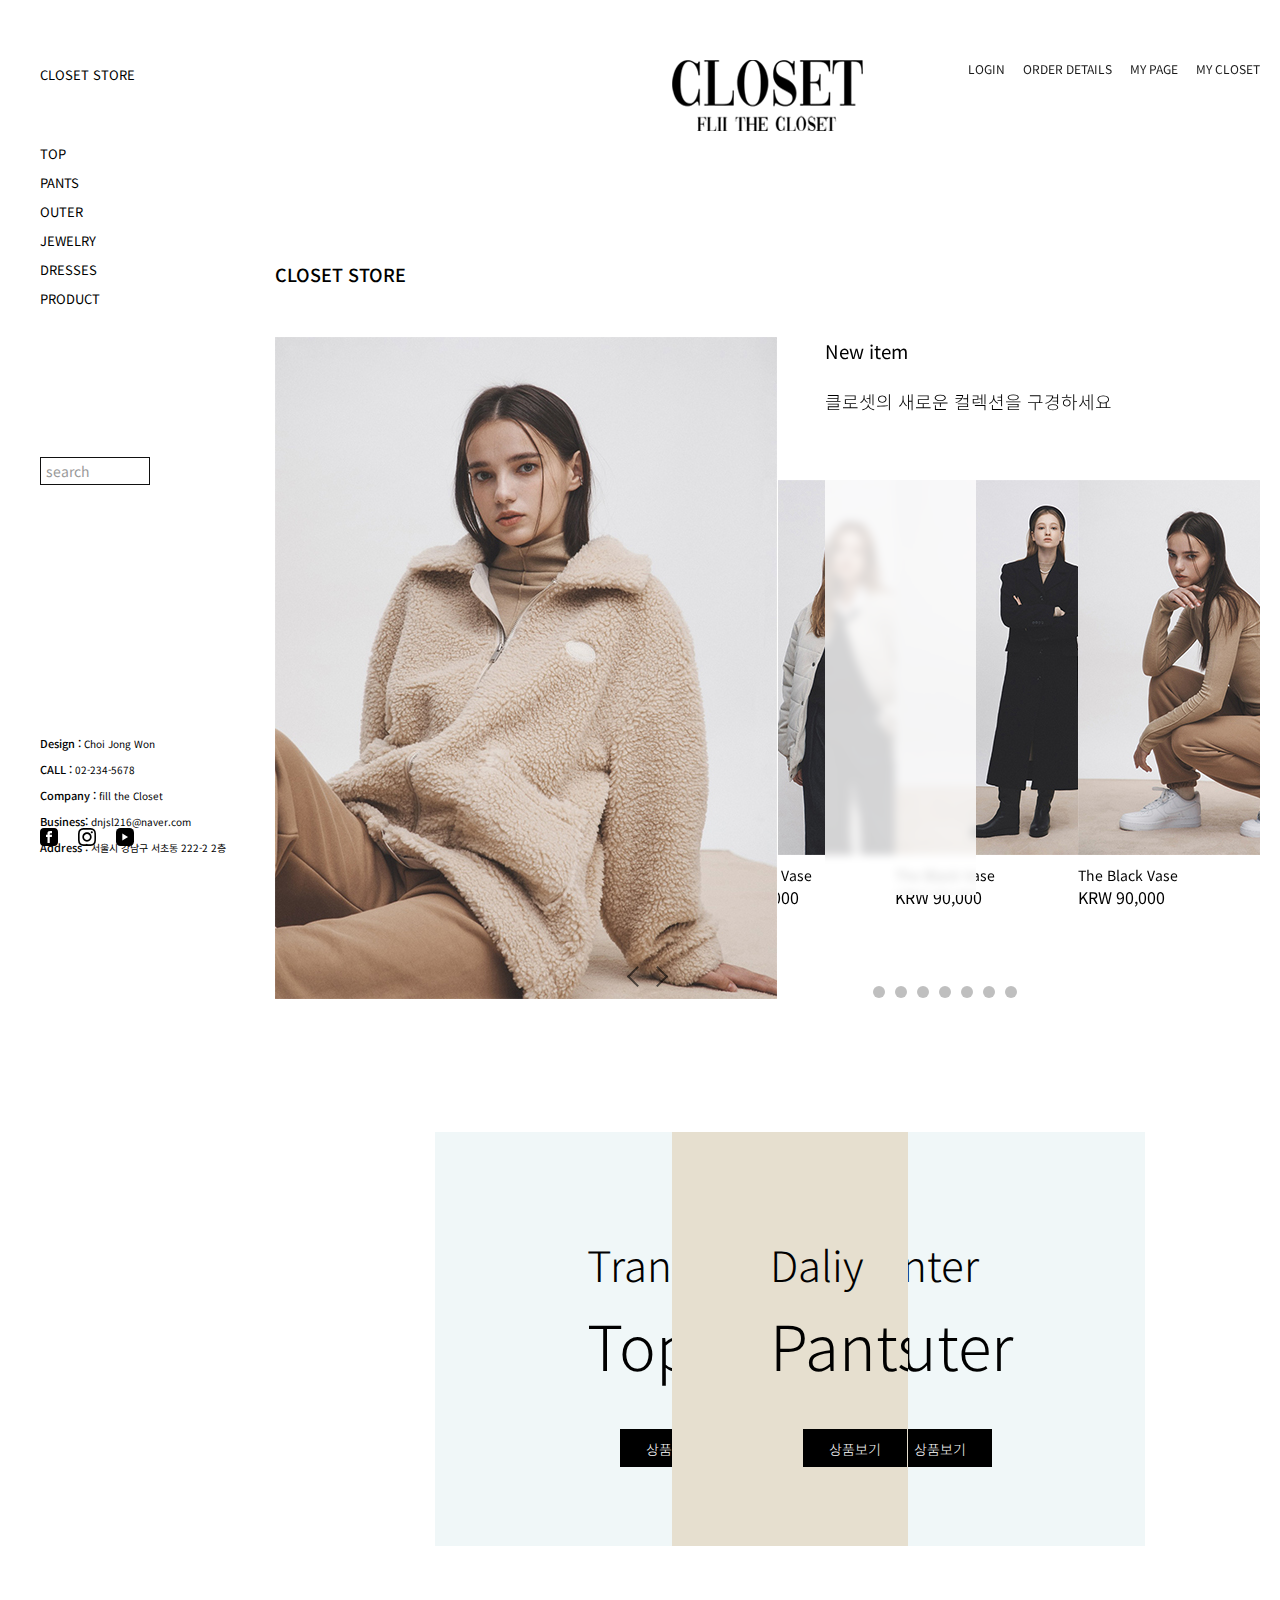
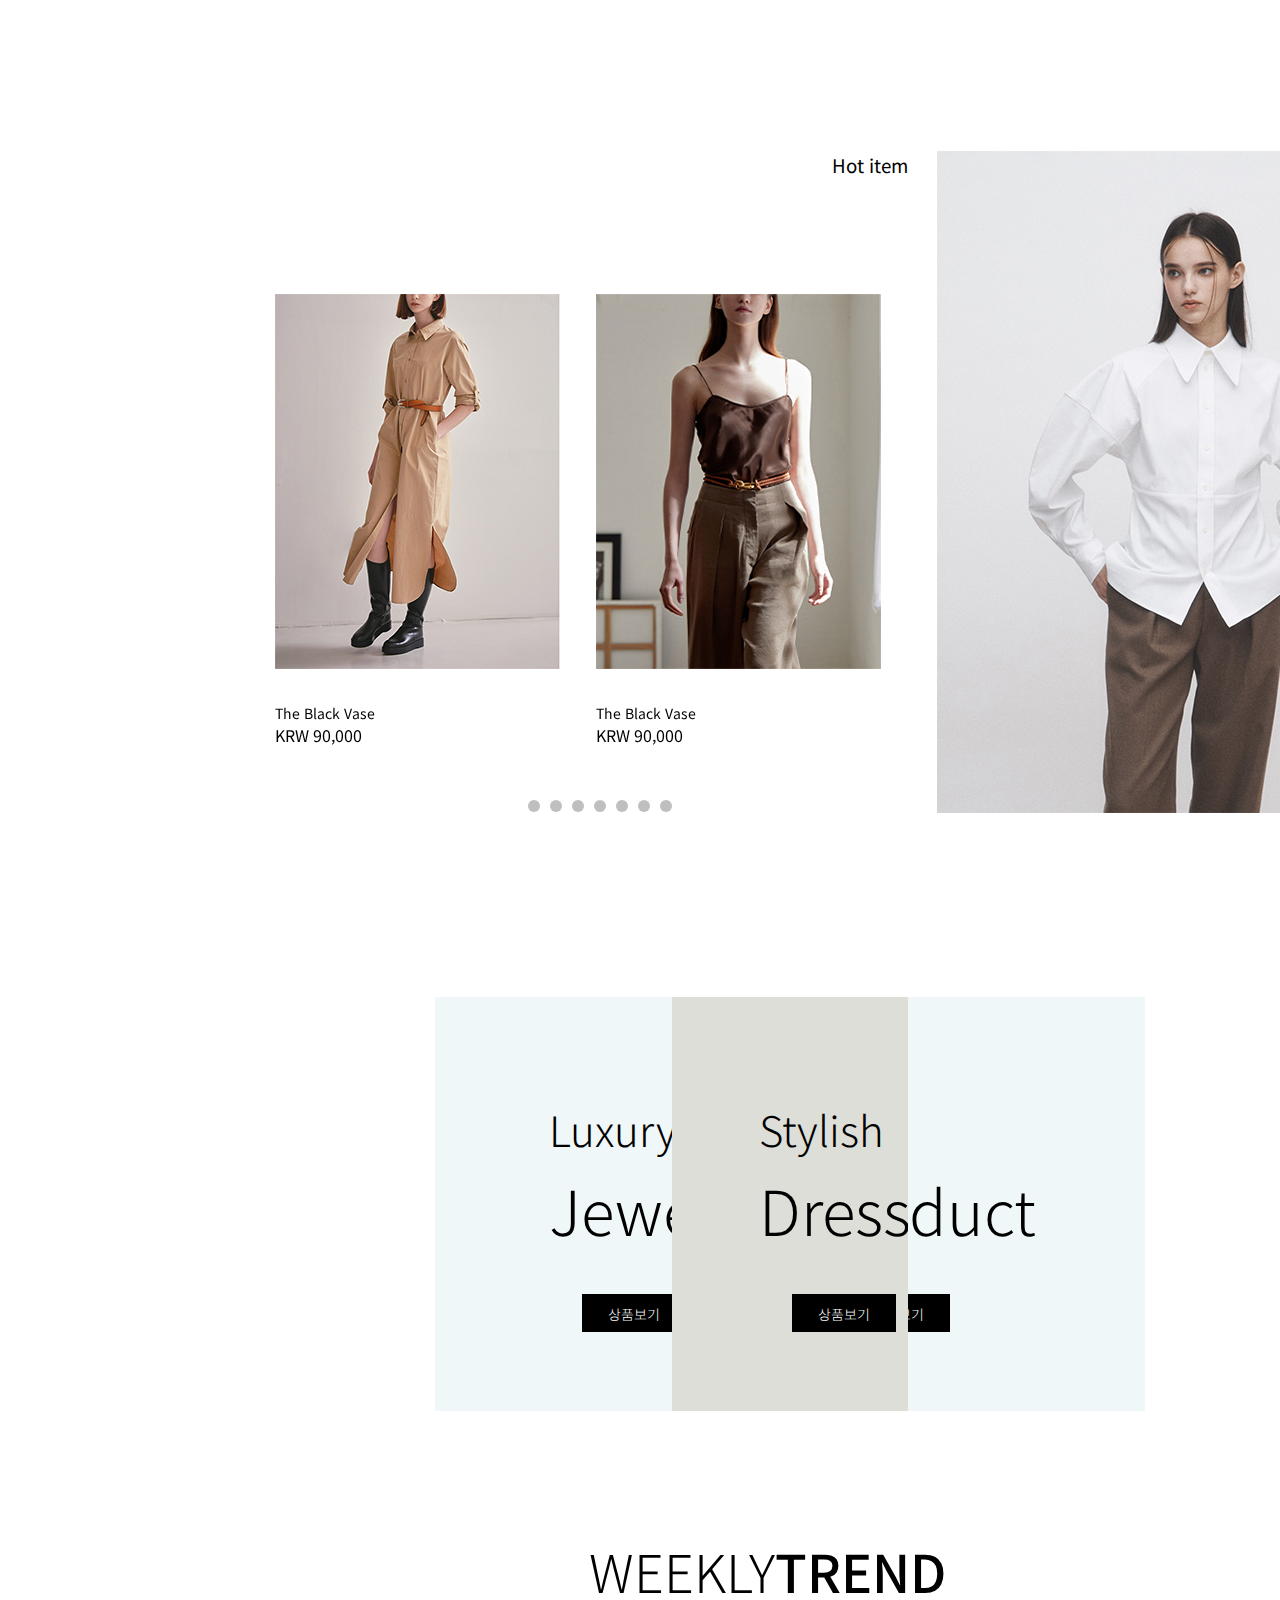
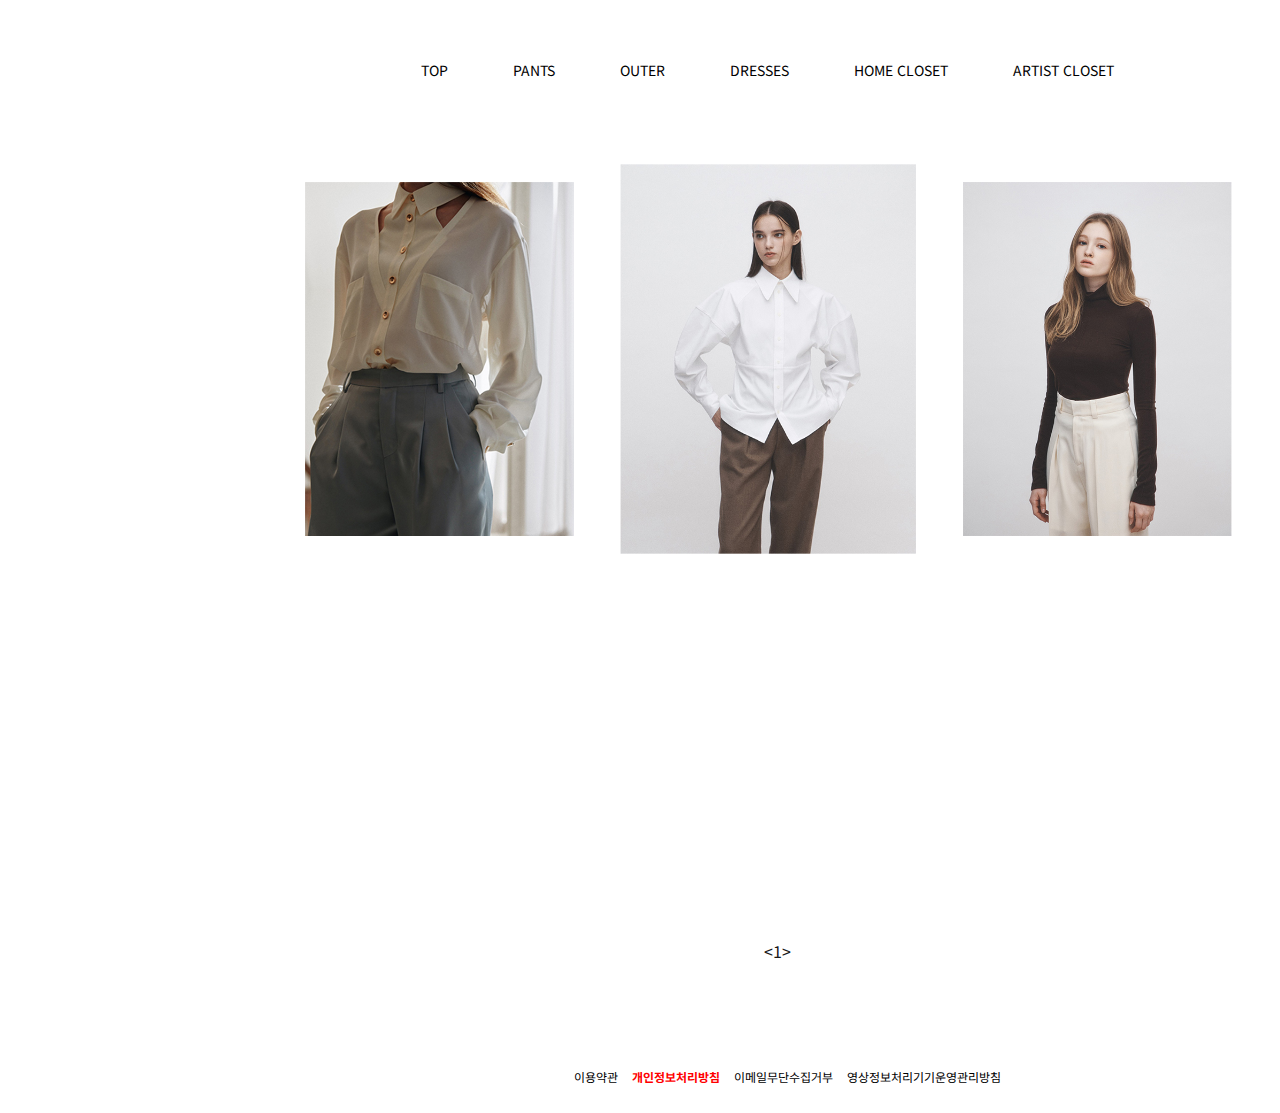
<file: index.html>
<!DOCTYPE html>
<html lang="ko">
  <head>
    <meta charset="UTF-8" />
    <meta http-equiv="X-UA-Compatible" content="IE=edge" />
    <meta name="viewport" content="width=device-width, initial-scale=1.0" />
    <title>CLOSET</title>

    <link href="https://fonts.googleapis.com/css2?family=Noto+Sans+KR:wght@100;300;400;500;700;900&display=swap" rel="stylesheet" />
    
    <link rel="stylesheet" href="./css/reset.css" />
    <link rel="stylesheet" href="./css/ftc-homecl.css" />
    <link rel="stylesheet" href="./css/libs/slick.css" />

    <!-- slick -->
    <script src="./js/libs/jquery-3.6.0.js"></script>
    <script src="./js/libs/slick.min.js"></script>
    <!-- main js -->
    <script src="./js/script2.js"></script>
  </head>
  <body>
    <div id="wrap">
      <section id="hd" class="hd container">
        <div class="logo clearfix">
          <a class="" href="#">
            <img src="./images/logo.png" alt="1" />
          </a>
        </div>
        <ul class="menu">
          <a href="./login.html"><li>LOGIN</li></a>
          <a href="#"><li>ORDER DETAILS</li></a>
          <a href="#"><li>MY PAGE</li></a>
          <a href="#"><li>MY CLOSET</li></a>  
          <!-- ORDER DETAILS = 주문내역
               MY CLOSET = 장바구니
          -->
        </ul>
      </section>
      <section class="side">
        <ul class="gnb-menu gnb-menu1">
          <li class="dep1"><a class="highlight-color1" href="./index.html">CLOSET STORE</a></li>
        </ul>
        <ul class="gnb-menu gnb-menu2">
          <li class="dep1"><a  class="highlight-color2" href="./top.html">TOP</a></li>
          <li class="dep1"><a  class="highlight-color3" href="./pants.html">PANTS</a></li>
          <li class="dep1"><a  class="highlight-color4" href="./outer.html">OUTER</a></li>
          <li class="dep1"><a  class="highlight-color5" href="./jewelry.html">JEWELRY</a></li>
          <li class="dep1"><a  class="highlight-color6" href="./dresses.html">DRESSES</a></li>
          <li class="dep1">
            <a class="highlight-color7" href="#">PRODUCT</a>
            <ul class="sub-menu">
              <li><a class="highlight-color8" id="home-closet"  href="./home.html#">HOME CLOSET</a></li>
              <li><a class="highlight-color9" id="artist"  href="./artist.html#">ARTIST OBJECT</a></li>
            </ul>
          </li>
        </ul>
        <div class="search-area">
          <input type="search" placeholder="search" />
        </div>
        <ul class="info-list">
          <li class="dep1">Design :<a href="#" class="info-txt"> Choi Jong Won</a></li>
          <li class="dep1">CALL :<a href="#" class="info-txt"> 02-234-5678</a></li>
          <li class="dep1">Company : <a href="#" class="info-txt"> fill the Closet</a></li>
          <li class="dep1">Business: <a href="#" class="info-txt"> dnjsl216@naver.com</a></li>
          <li class="dep1">Address : <a href="#" class="info-txt"> 서울시 강남구 서초동 222-2 2층</a></li>
        </ul>
        <div class="sns-logo">
          <div class="sns">
            <ul>
              <li><a href="#"><img src="./images/icon_sns_f.svg" alt="f"></a></li>
              <li><a href="#"><img src="./images/icon_sns_i.svg" alt="i"></a></li>
              <li><a href="#"><img src="./images/icon_sns_y.svg" alt="y"></a></li>
            </ul>
          </div>
        </div>
      </section>
      <section class="container new-item clearfix">
        <div class="content">
          <h1 class="main-tit">
            <a href="#">CLOSET STORE</a>
          </h1>
          <div class="items">
            <div class="main-img clearfix">
              <a class="main-item" href="#"><img src="./images/outer/outer13.jpg" alt="1"></a>
              <div class="sub-tit">
                <h3>New item</h3>
                <br>
                <span class="sub-tit2">클로셋의 새로운 컬렉션을 구경하세요</span>
              </div>
            </div>
            <div class="slide-img product-slick clearfix">
              <div class="slick-container">
                <ul class="slick-wrapper">
                  <li class="slide"><a href="#"><img src="./images/n-slider/n-slide1.jpg" alt="1"></a>
                    <div class="txt-area">
                      <div class="txt">
                        <a href="#">
                          <span class="title">The Black Vase</span>
                      </div>
                      <div class="price">
                        <a href="#">
                          <span>KRW 90,000</span>
                        </a>
                      </div>
                    </div>
                  </li>
                  <li class="slide"><a href="#"><img src="./images/n-slider/n-slide2.jpg" alt="2"></a>
                    <div class="txt-area">
                      <div class="txt">
                        <a href="#">
                          <span class="title">The Black Vase</span>
                      </div>
                      <div class="price">
                        <a href="#">
                          <span>KRW 90,000</span>
                        </a>
                      </div>
                    </div>
                  </li>
                  <li class="slide"><a href="#"><img src="./images/n-slider/n-slide3.jpg" alt="3"></a>
                    <div class="txt-area">
                      <div class="txt">
                        <a href="#">
                          <span class="title">The Black Vase</span>
                      </div>
                      <div class="price">
                        <a href="#">
                          <span>KRW 90,000</span>
                        </a>
                      </div>
                    </div>
                  </li>
                  <li class="slide"><a href="#"><img src="./images/n-slider/n-slide4.jpg" alt="4"></a>
                    <div class="txt-area">
                      <div class="txt">
                        <a href="#">
                          <span class="title">The Black Vase</span>
                      </div>
                      <div class="price">
                        <a href="#">
                          <span>KRW 90,000</span>
                        </a>
                      </div>
                    </div>
                  </li>
                  <li class="slide"><a href="#"><img src="./images/n-slider/n-slide5.jpg" alt="5"></a>
                    <div class="txt-area">
                      <div class="txt">
                        <a href="#">
                          <span class="title">The Black Vase</span>
                      </div>
                      <div class="price">
                        <a href="#">
                          <span>KRW 90,000</span>
                        </a>
                      </div>
                    </div>
                  </li>
                  <li class="slide"><a href="#"><img src="./images/n-slider/n-slide6.jpg" alt="6"></a>
                    <div class="txt-area">
                      <div class="txt">
                        <a href="#">
                          <span class="title">The Black Vase</span>
                      </div>
                      <div class="price">
                        <a href="#">
                          <span>KRW 90,000</span>
                        </a>
                      </div>
                    </div>
                  </li>
                  <li class="slide"><a href="#"><img src="./images/n-slider/n-slide7.jpg" alt="7"></a>
                    <div class="txt-area">
                      <div class="txt">
                        <a href="#">
                          <span class="title">The Black Vase</span>
                        </a>
                      </div>
                      <div class="price">
                        <a href="#">
                          <span>KRW 90,000</span>
                        </a>
                      </div>
                    </div>
                  </li>
                </ul>
              </div>
            </div>
          </div>
        </div>
      </section>
      <section class="container libraries">
        <div class="lib-wrap">
          <div class="row">
            <div class="lib-item item-top">
              <div class="lib-content">
                <div class="info-item info1">
                  <span class="text-area1"><a href="./top.html">Trand</a></sapn>
                  <span class="text-area2"><a href="#">Top</a></span>
                  <div class="btn btn-view-collection">
                    <a class="txt-area" href="./top.html">상품보기</a>
                  </div>
                </div>
              </div>
            </div>
            <div class="lib-item item-pants active">
              <div class="lib-content">
                <div class="info-item info2">
                  <span class="text-area1"><a href="./top.html">Daliy</a></sapn>
                  <span class="text-area2"><a href="#">Pants</a></span>
                  <div class="btn btn-view-collection">
                    <a class="txt-area" href="./top.html">상품보기</a>
                  </div>
                </div>
              </div>
            </div>
            <div class="lib-item item-outer">
              <div class="lib-content">
                <div class="info-item info3">
                  <span class="text-area1"><a href="./top.html">Winter</a></sapn>
                  <span class="text-area2"><a href="#">Outer</a></span>
                  <div class="btn btn-view-collection">
                    <a class="txt-area" href="./top.html">상품보기</a>
                  </div>
                </div>
              </div>
            </div>
          </div>
        </div>
      </section>
      <section class="container hot-item clearfix">
        <div class="content">
          <div class="items">
            <div class="main-img clearfix">
              <a href="#"><img src="./images/top/top11.jpg" alt="1"></a>
              <div class="sub-tit">
                <h3>Hot item</h3>
              </div>
            </div>
            <div class="slide-img product-slick clearfix">
              <div class="slick-container">
                <ul class="slick-wrapper2">
                  <li class="slide"><a href="#"><img src="./images/h-slider/h-slide1.jpg" alt="1"></a>
                    <div class="txt-area">
                      <div class="txt">
                        <a href="#">
                          <span class="title">The Black Vase</span>
                        </a>
                      </div>
                      <div class="price">
                        <a href="#">
                          <span>KRW 90,000</span>
                        </a>
                      </div>
                    </div>
                  </li>
                  <li class="slide"><a href="#"><img src="./images/h-slider/h-slide2.jpg" alt="2"></a>
                    <div class="txt-area">
                      <div class="txt">
                        <a href="#">
                          <span class="title">The Black Vase</span>
                        </a>
                      </div>
                      <div class="price">
                        <a href="#">
                          <span>KRW 90,000</span>
                        </a>
                      </div>
                    </div>
                  </li>
                  <li class="slide"><a href="#"><img src="./images/h-slider/h-slide3.jpg" alt="3"></a>
                    <div class="txt-area">
                      <div class="txt">
                        <a href="#">
                          <span class="title">The Black Vase</span>
                        </a>
                      </div>
                      <div class="price">
                        <a href="#">
                          <span>KRW 90,000</span>
                        </a>
                      </div>
                    </div>
                  </li>
                  <li class="slide"><a href="#"><img src="./images/h-slider/h-slide4.jpg" alt="4"></a>
                    <div class="txt-area">
                      <div class="txt">
                        <a href="#">
                          <span class="title">The Black Vase</span>
                        </a>
                      </div>
                      <div class="price">
                        <a href="#">
                          <span>KRW 90,000</span>
                        </a>
                      </div>
                    </div>
                  </li>
                  <li class="slide"><a href="#"><img src="./images/h-slider/h-slide5.jpg" alt="5"></a>
                    <div class="txt-area">
                      <div class="txt">
                        <a href="#">
                          <span class="title">The Black Vase</span>
                        </a>
                      </div>
                      <div class="price">
                        <a href="#">
                          <span>KRW 90,000</span>
                        </a>
                      </div>
                    </div>
                  </li>
                  <li class="slide"><a href="#"><img src="./images/h-slider/h-slide6.jpg" alt="6"></a>
                    <div class="txt-area">
                      <div class="txt">
                        <a href="#">
                          <span class="title">The Black Vase</span>
                        </a>
                      </div>
                      <div class="price">
                        <a href="#">
                          <span>KRW 90,000</span>
                        </a>
                      </div>
                    </div>
                  </li>
                  <li class="slide"><a href="#"><img src="./images/h-slider/h-slide7.jpg" alt="7"></a>
                    <div class="txt-area">
                      <div class="txt">
                        <a href="#">
                          <span class="title">The Black Vase</span>
                        </a>
                      </div>
                      <div class="price">
                        <a href="#">
                          <span>KRW 90,000</span>
                        </a>
                      </div>
                    </div>
                  </li>
                </ul>
              </div>
            </div>
          </div>
        </div>
      </section>
      <section class="container libraries">
        <div class="lib-wrap">
          <div class="row">
            <div class="lib-item item-jew">
              <div class="lib-content">
                <div class="info-item info4">
                  <span class="text-area1"><a href="./top.html">Luxury</a></sapn>
                  <span class="text-area2"><a href="#">Jewelry</a></span>
                  <div class="btn btn-view-collection">
                    <a class="txt-area" href="./top.html">상품보기</a>
                  </div>
                </div>
              </div>
            </div>
            <div class="lib-item item-dress active">
              <div class="lib-content">
                <div class="info-item info5">
                  <span class="text-area1"><a href="./top.html">Stylish</a></sapn>
                  <span class="text-area2"><a href="#">Dresses</a></span>
                  <div class="btn btn-view-collection">
                    <a class="txt-area" href="./top.html">상품보기</a>
                  </div>
                </div>
              </div>
            </div>
            <div class="lib-item item-pd">
              <div class="lib-content">
                <div class="info-item info6">
                  <span class="text-area1"><a href="./top.html">Pure</a></sapn>
                  <span class="text-area2"><a href="#">Product</a></span>
                  <div class="btn btn-view-collection">
                    <a class="txt-area" href="./top.html">상품보기</a>
                  </div>
                </div>
              </div>
            </div>
          </div>
        </div>
      </section>
      <section class="weekly-item container">
        <div class="section-title">
          <span class="txt-block1">WEEKLY</span>TREND
        </div>
        <div class="section-category">
          <ul class="category-list">
            <li class="category-item" data-tab="tab-1">
              <button type="button" class="btn btn-hash active">
                <span class="name highlight-color2">TOP</span>
              </button>
            </li>
            <li class="category-item" data-tab="tab-2">
              <button type="button" class="btn btn-hash">
                <span class="name highlight-color3">PANTS</span>
              </button>
            </li>
            <li class="category-item" data-tab="tab-3">
              <button type="button" class="btn btn-hash">
                <span class="name highlight-color4">OUTER</span>
              </button>
            </li>
            <li class="category-item" data-tab="tab-4">
              <button type="button" class="btn btn-hash">
                <span class="name highlight-color6">DRESSES</span>
              </button>
            </li>
            <li class="category-item" data-tab="tab-5">
              <button type="button" class="btn btn-hash">
                <span class="name highlight-color7">HOME CLOSET</span>
              </button>
            </li>
            <li class="category-item" data-tab="tab-6">
              <button type="button" class="btn btn-hash">
                <span class="name highlight-color8">ARTIST CLOSET</span>
              </button>
            </li>
          </ul>
        </div>
        <div class="section-content">
          <div id="tab-1" class="tab-content wk-top active">
            <div class="product">
              <a href="#" class="product-info">
                <img class="pd-img" src="./images/top/top11.jpg" alt="1">
              </a>
            </div>
            <div class="product">
              <a href="#" class="product-info">
                <img class="pd-img" src="./images/top/top10.jpg" alt="1">
              </a>
            </div>
            <div class="product">
              <a href="#" class="product-info">
                <img class="pd-img" src="./images/top/top6.jpg" alt="1">
              </a>
            </div>
            <div class="product">
              <a href="#" class="product-info">
                <img class="pd-img" src="./images/top/top4.jpg" alt="1">
              </a>
            </div>
            <div class="product">
              <a href="#" class="product-info">
                <img class="pd-img" src="./images/top/top13.jpg" alt="1">
              </a>
            </div>
            <div class="product">
              <a href="#" class="product-info">
                <img class="pd-img" src="./images/top/top2.jpg" alt="1">
              </a>
            </div>
          </div>
          <div id="tab-2" class="tab-content wk-pants">
            <div class="product">
              <a href="#" class="product-info">
                <img class="pd-img" src="./images/pants/pants7.jpg" alt="1">
              </a>
            </div>
            <div class="product">
              <a href="#" class="product-info">
                <img class="pd-img" src="./images/pants/pants10.jpg" alt="1">
              </a>
            </div>
            <div class="product">
              <a href="#" class="product-info">
                <img class="pd-img" src="./images/pants/pants13.jpg" alt="1">
              </a>
            </div>
            <div class="product">
              <a href="#" class="product-info">
                <img class="pd-img" src="./images/pants/pants12.jpg" alt="1">
              </a>
            </div>
            <div class="product">
              <a href="#" class="product-info">
                <img class="pd-img" src="./images/pants/pants11.jpg" alt="1">
              </a>
            </div>
          </div>
          <div id="tab-3" class="tab-content wk-outer">
            <div class="product">
              <a href="#" class="product-info">
                <img class="pd-img" src="./images/outer/outer13.jpg" alt="1">
              </a>
            </div>
            <div class="product">
              <a href="#" class="product-info">
                <img class="pd-img" src="./images/outer/outer12.jpg" alt="1">
              </a>
            </div>
            <div class="product">
              <a href="#" class="product-info">
                <img class="pd-img" src="./images/outer/outer11.jpg" alt="1">
              </a>
            </div>
            <div class="product">
              <a href="#" class="product-info">
                <img class="pd-img" src="./images/outer/outer10.jpg" alt="1">
              </a>
            </div>
            <div class="product">
              <a href="#" class="product-info">
                <img class="pd-img" src="./images/outer/outer14.jpg" alt="1">
              </a>
            </div>
            <div class="product">
              <a href="#" class="product-info">
                <img class="pd-img" src="./images/outer/outer15.jpg" alt="1">
              </a>
            </div>
          </div>
          <div id="tab-4" class="tab-content wk-dresses">
            <div class="product">
              <a href="#" class="product-info">
                <img class="pd-img" src="./images/dresses/dresses4.jpg" alt="1">
              </a>
            </div>
            <div class="product">
              <a href="#" class="product-info">
                <img class="pd-img" src="./images/dresses/dresses6.jpg" alt="1">
              </a>
            </div>
            <div class="product">
              <a href="#" class="product-info">
                <img class="pd-img" src="./images/dresses/dresses9.jpg" alt="1">
              </a>
            </div>
            <div class="product">
              <a href="#" class="product-info">
                <img class="pd-img" src="./images/dresses/dresses1.jpg" alt="1">
              </a>
            </div>
            <div class="product">
              <a href="#" class="product-info">
                <img class="pd-img" src="./images/dresses/dresses2.jpg" alt="1">
              </a>
            </div>
            <div class="product">
              <a href="#" class="product-info">
                <img class="pd-img" src="./images/dresses/dresses10.jpg" alt="1">
              </a>
            </div>
          </div>
          <div id="tab-5" class="tab-content wk-home">
            <div class="product">
              <a href="#" class="product-info">
                <img class="pd-img" src="./images/home/home-ho1-2.jpg" alt="1">
              </a>
            </div>
            <div class="product">
              <a href="#" class="product-info">
                <img class="pd-img" src="./images/home/home5.jpg" alt="1">
              </a>
            </div>
            <div class="product">
              <a href="#" class="product-info">
                <img class="pd-img" src="./images/home/home-ho-4-1.jpg" alt="1">
              </a>
            </div>
            <div class="product">
              <a href="#" class="product-info">
                <img class="pd-img" src="./images/home/home-ho-3-1.jpg" alt="1">
              </a>
            </div>
            <div class="product">
              <a href="#" class="product-info">
                <img class="pd-img" src="./images/home/home-ho2-1.jpg" alt="1">
              </a>
            </div>
            <div class="product">
              <a href="#" class="product-info">
                <img class="pd-img" src="./images/home/home-ho1-1.jpg" alt="1">
              </a>
            </div>
          </div>
          <div id="tab-6" class="tab-content ">
            <div class="product">
              <a href="#" class="product-info">
                <img class="pd-img" src="./images/artist/product.jpg" alt="1">
              </a>
            </div>
            <div class="product">
              <a href="#" class="product-info">
                <img class="pd-img" src="./images/artist/product2.jpg" alt="1">
              </a>
            </div>
            <div class="product">
              <a href="#" class="product-info">
                <img class="pd-img" src="./images/artist/product3.jpg" alt="1">
              </a>
            </div>
            <div class="product">
              <a href="#" class="product-info">
                <img class="pd-img" src="./images/artist/product4.jpg" alt="1">
              </a>
            </div>
            <div class="product">
              <a href="#" class="product-info">
                <img class="pd-img" src="./images/artist/product5.jpg" alt="1">
              </a>
            </div>
            <div class="product">
              <a href="#" class="product-info">
                <img class="pd-img" src="./images/artist/product8.jpg" alt="1">
              </a>
            </div>
          </div>
        </div>
      </section>
    <div class="next-page">
      <span><1></span>
    </div>
    <footer class="ft">
          <ul class="ft-menu">
            <li><a href="#" target="_blank">이용약관</a></li>
            <li><a href="#" target="_blank">개인정보처리방침</a></li>
            <li><a href="#" target="_blank">이메일무단수집거부</a></li>
            <li><a href="#" target="_blank">영상정보처리기기운영관리방침</a></li>
          </ul>
    </footer>
  </body>
</html>
</file>
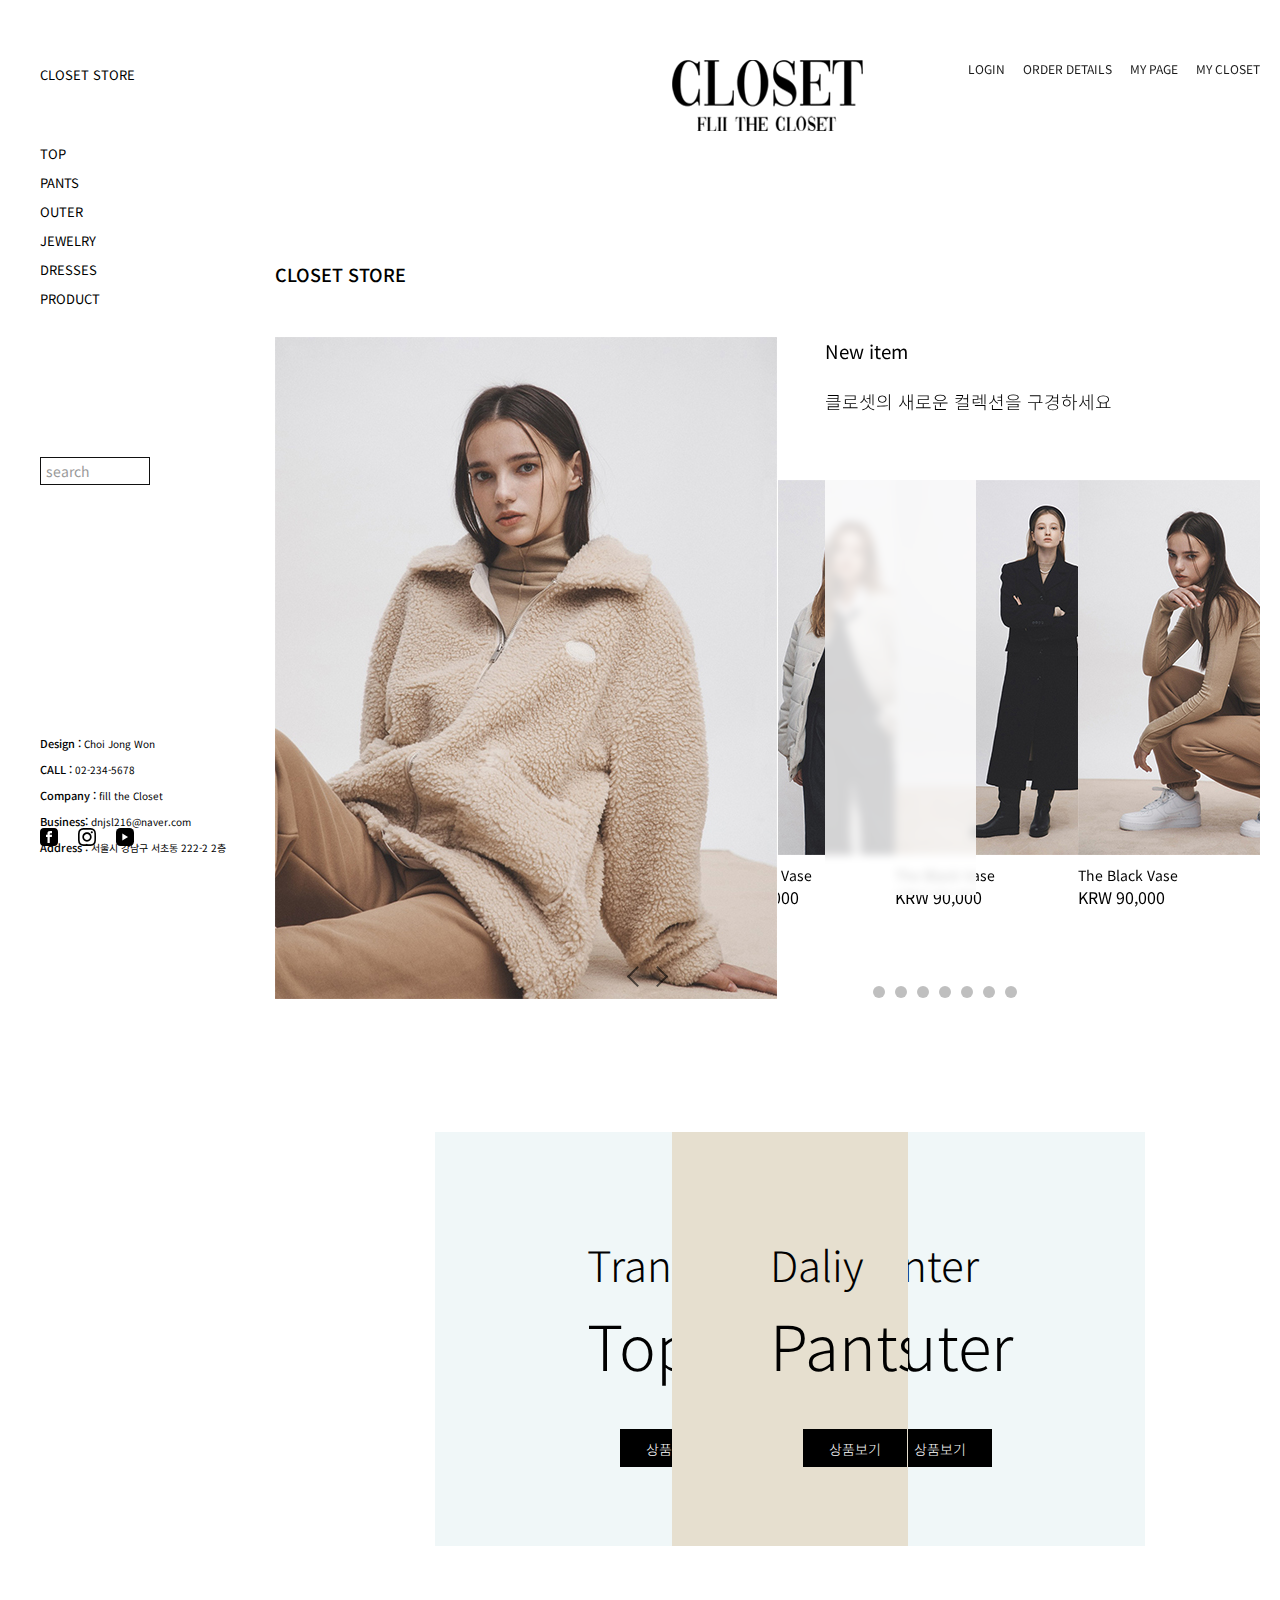
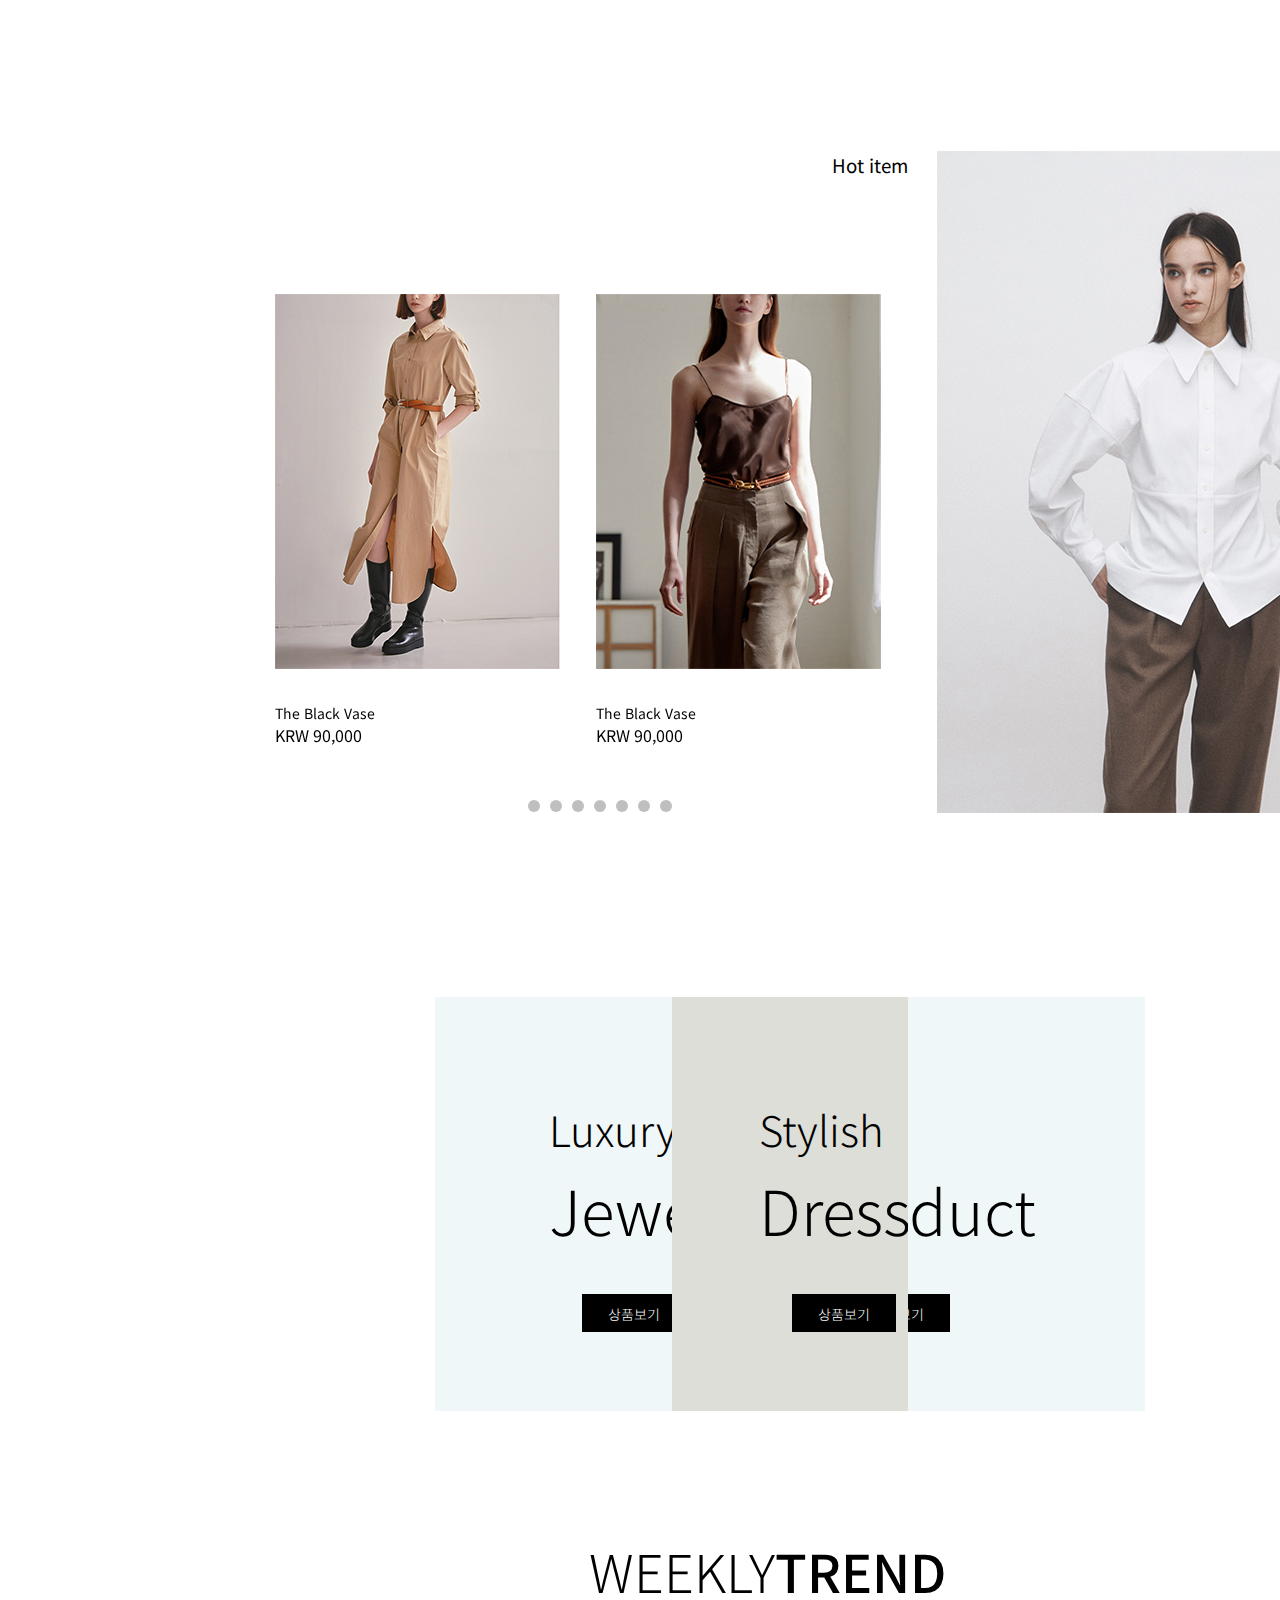
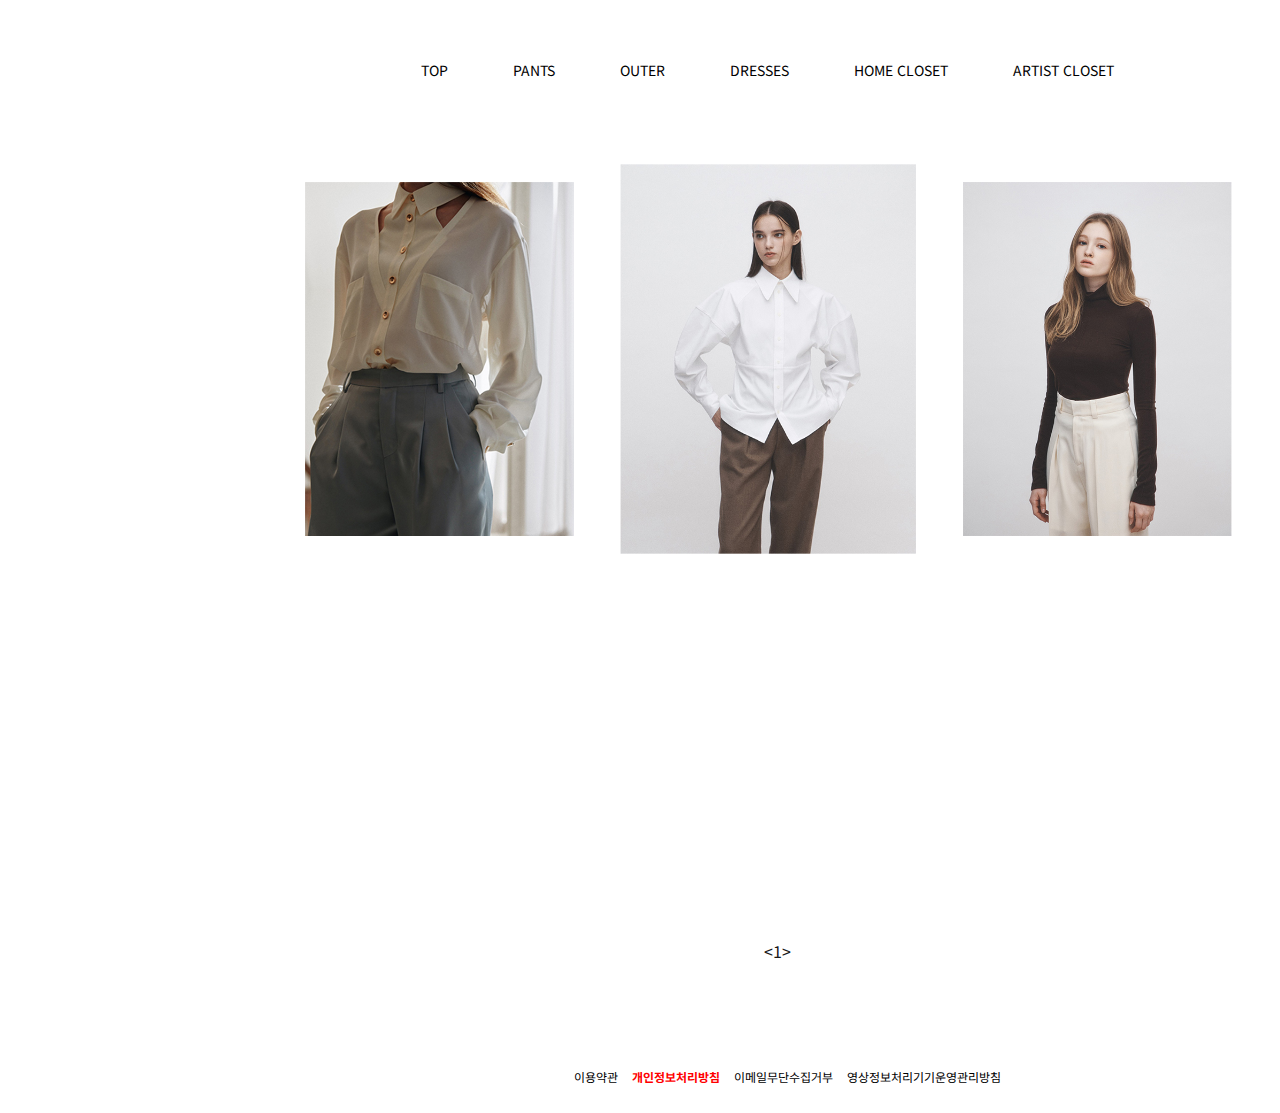
<file: closetstore.html>
<!DOCTYPE html>
<html lang="ko">
  <head>
    <meta charset="UTF-8" />
    <meta http-equiv="X-UA-Compatible" content="IE=edge" />
    <meta name="viewport" content="width=device-width, initial-scale=1.0" />
    <title>CLOSET</title>

    <link href="https://fonts.googleapis.com/css2?family=Noto+Sans+KR:wght@100;300;400;500;700;900&display=swap" rel="stylesheet" />
    
    <link rel="stylesheet" href="./css/reset.css" />
    <link rel="stylesheet" href="./css/ftc-homecl.css" />
    <link rel="stylesheet" href="./css/libs/slick.css" />

    <!-- slick -->
    <script src="./js/libs/jquery-3.6.0.js"></script>
    <script src="./js/libs/slick.min.js"></script>
    <!-- main js -->
    <script src="/js/script2.js"></script>
  </head>
  <body>
    <div id="wrap">
      <section id="hd" class="hd container">
        <div class="logo clearfix">
          <a class="" href="#">
            <img src="./images/logo.png" alt="1" />
          </a>
        </div>
        <ul class="menu">
          <a href="./login.html"><li>LOGIN</li></a>
          <a href="#"><li>ORDER DETAILS</li></a>
          <a href="#"><li>MY PAGE</li></a>
          <a href="#"><li>MY CLOSET</li></a>  
          <!-- ORDER DETAILS = 주문내역
               MY CLOSET = 장바구니
          -->
        </ul>
      </section>
      <section class="side">
        <ul class="gnb-menu gnb-menu1">
          <li class="dep1"><a class="highlight-color1" href="./closetstore.html">CLOSET STORE</a></li>
        </ul>
        <ul class="gnb-menu gnb-menu2">
          <li class="dep1"><a  class="highlight-color2" href="./top.html">TOP</a></li>
          <li class="dep1"><a  class="highlight-color3" href="./pants.html">PANTS</a></li>
          <li class="dep1"><a  class="highlight-color4" href="./outer.html">OUTER</a></li>
          <li class="dep1"><a  class="highlight-color5" href="./jewelry.html">JEWELRY</a></li>
          <li class="dep1"><a  class="highlight-color6" href="./dresses.html">DRESSES</a></li>
          <li class="dep1">
            <a class="highlight-color7" href="#">PRODUCT</a>
            <ul class="sub-menu">
              <li><a class="highlight-color8" id="home-closet"  href="./home.html#">HOME CLOSET</a></li>
              <li><a class="highlight-color9" id="artist"  href="./artist.html#">ARTIST OBJECT</a></li>
            </ul>
          </li>
        </ul>
        <div class="search-area">
          <input type="search" placeholder="search" />
        </div>
        <ul class="info-list">
          <li class="dep1">Design :<a href="#" class="info-txt"> Choi Jong Won</a></li>
          <li class="dep1">CALL :<a href="#" class="info-txt"> 02-234-5678</a></li>
          <li class="dep1">Company : <a href="#" class="info-txt"> fill the Closet</a></li>
          <li class="dep1">Business: <a href="#" class="info-txt"> dnjsl216@naver.com</a></li>
          <li class="dep1">Address : <a href="#" class="info-txt"> 서울시 강남구 서초동 222-2 2층</a></li>
        </ul>
        <div class="sns-logo">
          <div class="sns">
            <ul>
              <li><a href="#"><img src="./images/icon_sns_f.svg" alt="f"></a></li>
              <li><a href="#"><img src="./images/icon_sns_i.svg" alt="i"></a></li>
              <li><a href="#"><img src="./images/icon_sns_y.svg" alt="y"></a></li>
            </ul>
          </div>
        </div>
      </section>
      <section class="container new-item clearfix">
        <div class="content">
          <h1 class="main-tit">
            <a href="#">CLOSET STORE</a>
          </h1>
          <div class="items">
            <div class="main-img clearfix">
              <a class="main-item" href="#"><img src="./images/outer/outer13.jpg" alt="1"></a>
              <div class="sub-tit">
                <h3>New item</h3>
                <br>
                <span class="sub-tit2">클로셋의 새로운 컬렉션을 구경하세요</span>
              </div>
            </div>
            <div class="slide-img product-slick clearfix">
              <div class="slick-container">
                <ul class="slick-wrapper">
                  <li class="slide"><a href="#"><img src="./images/n-slider/n-slide1.jpg" alt="1"></a>
                    <div class="txt-area">
                      <div class="txt">
                        <a href="#">
                          <span class="title">The Black Vase</span>
                      </div>
                      <div class="price">
                        <a href="#">
                          <span>KRW 90,000</span>
                        </a>
                      </div>
                    </div>
                  </li>
                  <li class="slide"><a href="#"><img src="./images/n-slider/n-slide2.jpg" alt="2"></a>
                    <div class="txt-area">
                      <div class="txt">
                        <a href="#">
                          <span class="title">The Black Vase</span>
                      </div>
                      <div class="price">
                        <a href="#">
                          <span>KRW 90,000</span>
                        </a>
                      </div>
                    </div>
                  </li>
                  <li class="slide"><a href="#"><img src="./images/n-slider/n-slide3.jpg" alt="3"></a>
                    <div class="txt-area">
                      <div class="txt">
                        <a href="#">
                          <span class="title">The Black Vase</span>
                      </div>
                      <div class="price">
                        <a href="#">
                          <span>KRW 90,000</span>
                        </a>
                      </div>
                    </div>
                  </li>
                  <li class="slide"><a href="#"><img src="./images/n-slider/n-slide4.jpg" alt="4"></a>
                    <div class="txt-area">
                      <div class="txt">
                        <a href="#">
                          <span class="title">The Black Vase</span>
                      </div>
                      <div class="price">
                        <a href="#">
                          <span>KRW 90,000</span>
                        </a>
                      </div>
                    </div>
                  </li>
                  <li class="slide"><a href="#"><img src="./images/n-slider/n-slide5.jpg" alt="5"></a>
                    <div class="txt-area">
                      <div class="txt">
                        <a href="#">
                          <span class="title">The Black Vase</span>
                      </div>
                      <div class="price">
                        <a href="#">
                          <span>KRW 90,000</span>
                        </a>
                      </div>
                    </div>
                  </li>
                  <li class="slide"><a href="#"><img src="./images/n-slider/n-slide6.jpg" alt="6"></a>
                    <div class="txt-area">
                      <div class="txt">
                        <a href="#">
                          <span class="title">The Black Vase</span>
                      </div>
                      <div class="price">
                        <a href="#">
                          <span>KRW 90,000</span>
                        </a>
                      </div>
                    </div>
                  </li>
                  <li class="slide"><a href="#"><img src="./images/n-slider/n-slide7.jpg" alt="7"></a>
                    <div class="txt-area">
                      <div class="txt">
                        <a href="#">
                          <span class="title">The Black Vase</span>
                        </a>
                      </div>
                      <div class="price">
                        <a href="#">
                          <span>KRW 90,000</span>
                        </a>
                      </div>
                    </div>
                  </li>
                </ul>
              </div>
            </div>
          </div>
        </div>
      </section>
      <section class="container libraries">
        <div class="lib-wrap">
          <div class="row">
            <div class="lib-item item-top">
              <div class="lib-content">
                <div class="info-item info1">
                  <span class="text-area1"><a href="./top.html">Trand</a></sapn>
                  <span class="text-area2"><a href="#">Top</a></span>
                  <div class="btn btn-view-collection">
                    <a class="txt-area" href="./top.html">상품보기</a>
                  </div>
                </div>
              </div>
            </div>
            <div class="lib-item item-pants active">
              <div class="lib-content">
                <div class="info-item info2">
                  <span class="text-area1"><a href="./top.html">Daliy</a></sapn>
                  <span class="text-area2"><a href="#">Pants</a></span>
                  <div class="btn btn-view-collection">
                    <a class="txt-area" href="./top.html">상품보기</a>
                  </div>
                </div>
              </div>
            </div>
            <div class="lib-item item-outer">
              <div class="lib-content">
                <div class="info-item info3">
                  <span class="text-area1"><a href="./top.html">Winter</a></sapn>
                  <span class="text-area2"><a href="#">Outer</a></span>
                  <div class="btn btn-view-collection">
                    <a class="txt-area" href="./top.html">상품보기</a>
                  </div>
                </div>
              </div>
            </div>
          </div>
        </div>
      </section>
      <section class="container hot-item clearfix">
        <div class="content">
          <div class="items">
            <div class="main-img clearfix">
              <a href="#"><img src="./images/top/top11.jpg" alt="1"></a>
              <div class="sub-tit">
                <h3>Hot item</h3>
              </div>
            </div>
            <div class="slide-img product-slick clearfix">
              <div class="slick-container">
                <ul class="slick-wrapper2">
                  <li class="slide"><a href="#"><img src="./images/h-slider/h-slide1.jpg" alt="1"></a>
                    <div class="txt-area">
                      <div class="txt">
                        <a href="#">
                          <span class="title">The Black Vase</span>
                        </a>
                      </div>
                      <div class="price">
                        <a href="#">
                          <span>KRW 90,000</span>
                        </a>
                      </div>
                    </div>
                  </li>
                  <li class="slide"><a href="#"><img src="./images/h-slider/h-slide2.jpg" alt="2"></a>
                    <div class="txt-area">
                      <div class="txt">
                        <a href="#">
                          <span class="title">The Black Vase</span>
                        </a>
                      </div>
                      <div class="price">
                        <a href="#">
                          <span>KRW 90,000</span>
                        </a>
                      </div>
                    </div>
                  </li>
                  <li class="slide"><a href="#"><img src="./images/h-slider/h-slide3.jpg" alt="3"></a>
                    <div class="txt-area">
                      <div class="txt">
                        <a href="#">
                          <span class="title">The Black Vase</span>
                        </a>
                      </div>
                      <div class="price">
                        <a href="#">
                          <span>KRW 90,000</span>
                        </a>
                      </div>
                    </div>
                  </li>
                  <li class="slide"><a href="#"><img src="./images/h-slider/h-slide4.jpg" alt="4"></a>
                    <div class="txt-area">
                      <div class="txt">
                        <a href="#">
                          <span class="title">The Black Vase</span>
                        </a>
                      </div>
                      <div class="price">
                        <a href="#">
                          <span>KRW 90,000</span>
                        </a>
                      </div>
                    </div>
                  </li>
                  <li class="slide"><a href="#"><img src="./images/h-slider/h-slide5.jpg" alt="5"></a>
                    <div class="txt-area">
                      <div class="txt">
                        <a href="#">
                          <span class="title">The Black Vase</span>
                        </a>
                      </div>
                      <div class="price">
                        <a href="#">
                          <span>KRW 90,000</span>
                        </a>
                      </div>
                    </div>
                  </li>
                  <li class="slide"><a href="#"><img src="./images/h-slider/h-slide6.jpg" alt="6"></a>
                    <div class="txt-area">
                      <div class="txt">
                        <a href="#">
                          <span class="title">The Black Vase</span>
                        </a>
                      </div>
                      <div class="price">
                        <a href="#">
                          <span>KRW 90,000</span>
                        </a>
                      </div>
                    </div>
                  </li>
                  <li class="slide"><a href="#"><img src="./images/h-slider/h-slide7.jpg" alt="7"></a>
                    <div class="txt-area">
                      <div class="txt">
                        <a href="#">
                          <span class="title">The Black Vase</span>
                        </a>
                      </div>
                      <div class="price">
                        <a href="#">
                          <span>KRW 90,000</span>
                        </a>
                      </div>
                    </div>
                  </li>
                </ul>
              </div>
            </div>
          </div>
        </div>
      </section>
      <section class="container libraries">
        <div class="lib-wrap">
          <div class="row">
            <div class="lib-item item-jew">
              <div class="lib-content">
                <div class="info-item info4">
                  <span class="text-area1"><a href="./top.html">Luxury</a></sapn>
                  <span class="text-area2"><a href="#">Jewelry</a></span>
                  <div class="btn btn-view-collection">
                    <a class="txt-area" href="./top.html">상품보기</a>
                  </div>
                </div>
              </div>
            </div>
            <div class="lib-item item-dress active">
              <div class="lib-content">
                <div class="info-item info5">
                  <span class="text-area1"><a href="./top.html">Stylish</a></sapn>
                  <span class="text-area2"><a href="#">Dresses</a></span>
                  <div class="btn btn-view-collection">
                    <a class="txt-area" href="./top.html">상품보기</a>
                  </div>
                </div>
              </div>
            </div>
            <div class="lib-item item-pd">
              <div class="lib-content">
                <div class="info-item info6">
                  <span class="text-area1"><a href="./top.html">Pure</a></sapn>
                  <span class="text-area2"><a href="#">Product</a></span>
                  <div class="btn btn-view-collection">
                    <a class="txt-area" href="./top.html">상품보기</a>
                  </div>
                </div>
              </div>
            </div>
          </div>
        </div>
      </section>
      <section class="weekly-item container">
        <div class="section-title">
          <span class="txt-block1">WEEKLY</span>TREND
        </div>
        <div class="section-category">
          <ul class="category-list">
            <li class="category-item" data-tab="tab-1">
              <button type="button" class="btn btn-hash active">
                <span class="name highlight-color2">TOP</span>
              </button>
            </li>
            <li class="category-item" data-tab="tab-2">
              <button type="button" class="btn btn-hash">
                <span class="name highlight-color3">PANTS</span>
              </button>
            </li>
            <li class="category-item" data-tab="tab-3">
              <button type="button" class="btn btn-hash">
                <span class="name highlight-color4">OUTER</span>
              </button>
            </li>
            <li class="category-item" data-tab="tab-4">
              <button type="button" class="btn btn-hash">
                <span class="name highlight-color6">DRESSES</span>
              </button>
            </li>
            <li class="category-item" data-tab="tab-5">
              <button type="button" class="btn btn-hash">
                <span class="name highlight-color7">HOME CLOSET</span>
              </button>
            </li>
            <li class="category-item" data-tab="tab-6">
              <button type="button" class="btn btn-hash">
                <span class="name highlight-color8">ARTIST CLOSET</span>
              </button>
            </li>
          </ul>
        </div>
        <div class="section-content">
          <div id="tab-1" class="tab-content wk-top active">
            <div class="product">
              <a href="#" class="product-info">
                <img class="pd-img" src="./images/top/top11.jpg" alt="1">
              </a>
            </div>
            <div class="product">
              <a href="#" class="product-info">
                <img class="pd-img" src="./images/top/top10.jpg" alt="1">
              </a>
            </div>
            <div class="product">
              <a href="#" class="product-info">
                <img class="pd-img" src="./images/top/top6.jpg" alt="1">
              </a>
            </div>
            <div class="product">
              <a href="#" class="product-info">
                <img class="pd-img" src="./images/top/top4.jpg" alt="1">
              </a>
            </div>
            <div class="product">
              <a href="#" class="product-info">
                <img class="pd-img" src="./images/top/top13.jpg" alt="1">
              </a>
            </div>
            <div class="product">
              <a href="#" class="product-info">
                <img class="pd-img" src="./images/top/top2.jpg" alt="1">
              </a>
            </div>
          </div>
          <div id="tab-2" class="tab-content wk-pants">
            <div class="product">
              <a href="#" class="product-info">
                <img class="pd-img" src="./images/pants/pants7.jpg" alt="1">
              </a>
            </div>
            <div class="product">
              <a href="#" class="product-info">
                <img class="pd-img" src="./images/pants/pants10.jpg" alt="1">
              </a>
            </div>
            <div class="product">
              <a href="#" class="product-info">
                <img class="pd-img" src="./images/pants/pants13.jpg" alt="1">
              </a>
            </div>
            <div class="product">
              <a href="#" class="product-info">
                <img class="pd-img" src="./images/pants/pants12.jpg" alt="1">
              </a>
            </div>
            <div class="product">
              <a href="#" class="product-info">
                <img class="pd-img" src="./images/pants/pants11.jpg" alt="1">
              </a>
            </div>
          </div>
          <div id="tab-3" class="tab-content wk-outer">
            <div class="product">
              <a href="#" class="product-info">
                <img class="pd-img" src="./images/outer/outer13.jpg" alt="1">
              </a>
            </div>
            <div class="product">
              <a href="#" class="product-info">
                <img class="pd-img" src="./images/outer/outer12.jpg" alt="1">
              </a>
            </div>
            <div class="product">
              <a href="#" class="product-info">
                <img class="pd-img" src="./images/outer/outer11.jpg" alt="1">
              </a>
            </div>
            <div class="product">
              <a href="#" class="product-info">
                <img class="pd-img" src="./images/outer/outer10.jpg" alt="1">
              </a>
            </div>
            <div class="product">
              <a href="#" class="product-info">
                <img class="pd-img" src="./images/outer/outer14.jpg" alt="1">
              </a>
            </div>
            <div class="product">
              <a href="#" class="product-info">
                <img class="pd-img" src="./images/outer/outer15.jpg" alt="1">
              </a>
            </div>
          </div>
          <div id="tab-4" class="tab-content wk-dresses">
            <div class="product">
              <a href="#" class="product-info">
                <img class="pd-img" src="./images/dresses/dresses4.jpg" alt="1">
              </a>
            </div>
            <div class="product">
              <a href="#" class="product-info">
                <img class="pd-img" src="./images/dresses/dresses6.jpg" alt="1">
              </a>
            </div>
            <div class="product">
              <a href="#" class="product-info">
                <img class="pd-img" src="./images/dresses/dresses9.jpg" alt="1">
              </a>
            </div>
            <div class="product">
              <a href="#" class="product-info">
                <img class="pd-img" src="./images/dresses/dresses1.jpg" alt="1">
              </a>
            </div>
            <div class="product">
              <a href="#" class="product-info">
                <img class="pd-img" src="./images/dresses/dresses2.jpg" alt="1">
              </a>
            </div>
            <div class="product">
              <a href="#" class="product-info">
                <img class="pd-img" src="./images/dresses/dresses10.jpg" alt="1">
              </a>
            </div>
          </div>
          <div id="tab-5" class="tab-content wk-home">
            <div class="product">
              <a href="#" class="product-info">
                <img class="pd-img" src="./images/home/home-ho1-2.jpg" alt="1">
              </a>
            </div>
            <div class="product">
              <a href="#" class="product-info">
                <img class="pd-img" src="./images/home/home5.jpg" alt="1">
              </a>
            </div>
            <div class="product">
              <a href="#" class="product-info">
                <img class="pd-img" src="./images/home/home-ho-4-1.jpg" alt="1">
              </a>
            </div>
            <div class="product">
              <a href="#" class="product-info">
                <img class="pd-img" src="./images/home/home-ho-3-1.jpg" alt="1">
              </a>
            </div>
            <div class="product">
              <a href="#" class="product-info">
                <img class="pd-img" src="./images/home/home-ho2-1.jpg" alt="1">
              </a>
            </div>
            <div class="product">
              <a href="#" class="product-info">
                <img class="pd-img" src="./images/home/home-ho1-1.jpg" alt="1">
              </a>
            </div>
          </div>
          <div id="tab-6" class="tab-content ">
            <div class="product">
              <a href="#" class="product-info">
                <img class="pd-img" src="./images/artist/product.jpg" alt="1">
              </a>
            </div>
            <div class="product">
              <a href="#" class="product-info">
                <img class="pd-img" src="./images/artist/product2.jpg" alt="1">
              </a>
            </div>
            <div class="product">
              <a href="#" class="product-info">
                <img class="pd-img" src="./images/artist/product3.jpg" alt="1">
              </a>
            </div>
            <div class="product">
              <a href="#" class="product-info">
                <img class="pd-img" src="./images/artist/product4.jpg" alt="1">
              </a>
            </div>
            <div class="product">
              <a href="#" class="product-info">
                <img class="pd-img" src="./images/artist/product5.jpg" alt="1">
              </a>
            </div>
            <div class="product">
              <a href="#" class="product-info">
                <img class="pd-img" src="./images/artist/product8.jpg" alt="1">
              </a>
            </div>
          </div>
        </div>
      </section>
    <div class="next-page">
      <span><1></span>
    </div>
    <footer class="ft">
          <ul class="ft-menu">
            <li><a href="#" target="_blank">이용약관</a></li>
            <li><a href="#" target="_blank">개인정보처리방침</a></li>
            <li><a href="#" target="_blank">이메일무단수집거부</a></li>
            <li><a href="#" target="_blank">영상정보처리기기운영관리방침</a></li>
          </ul>
    </footer>
  </body>
</html>
</file>
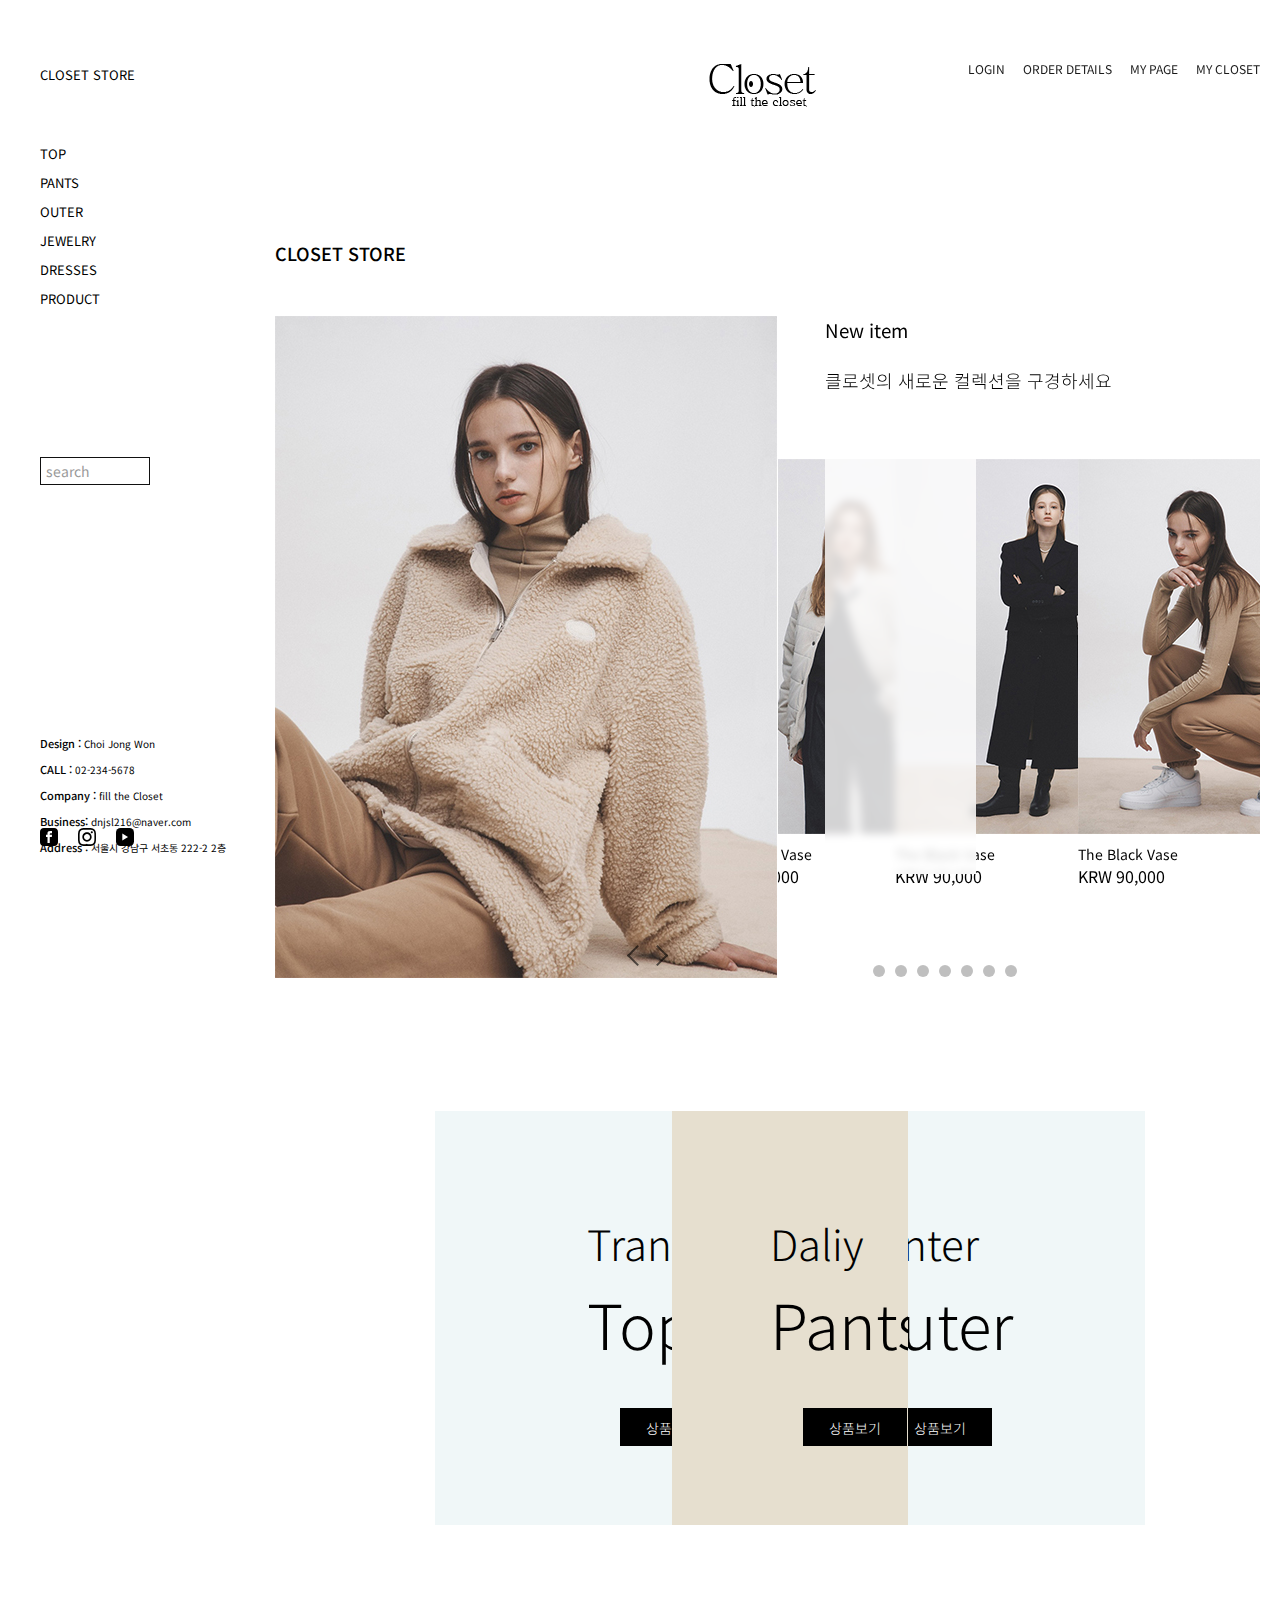
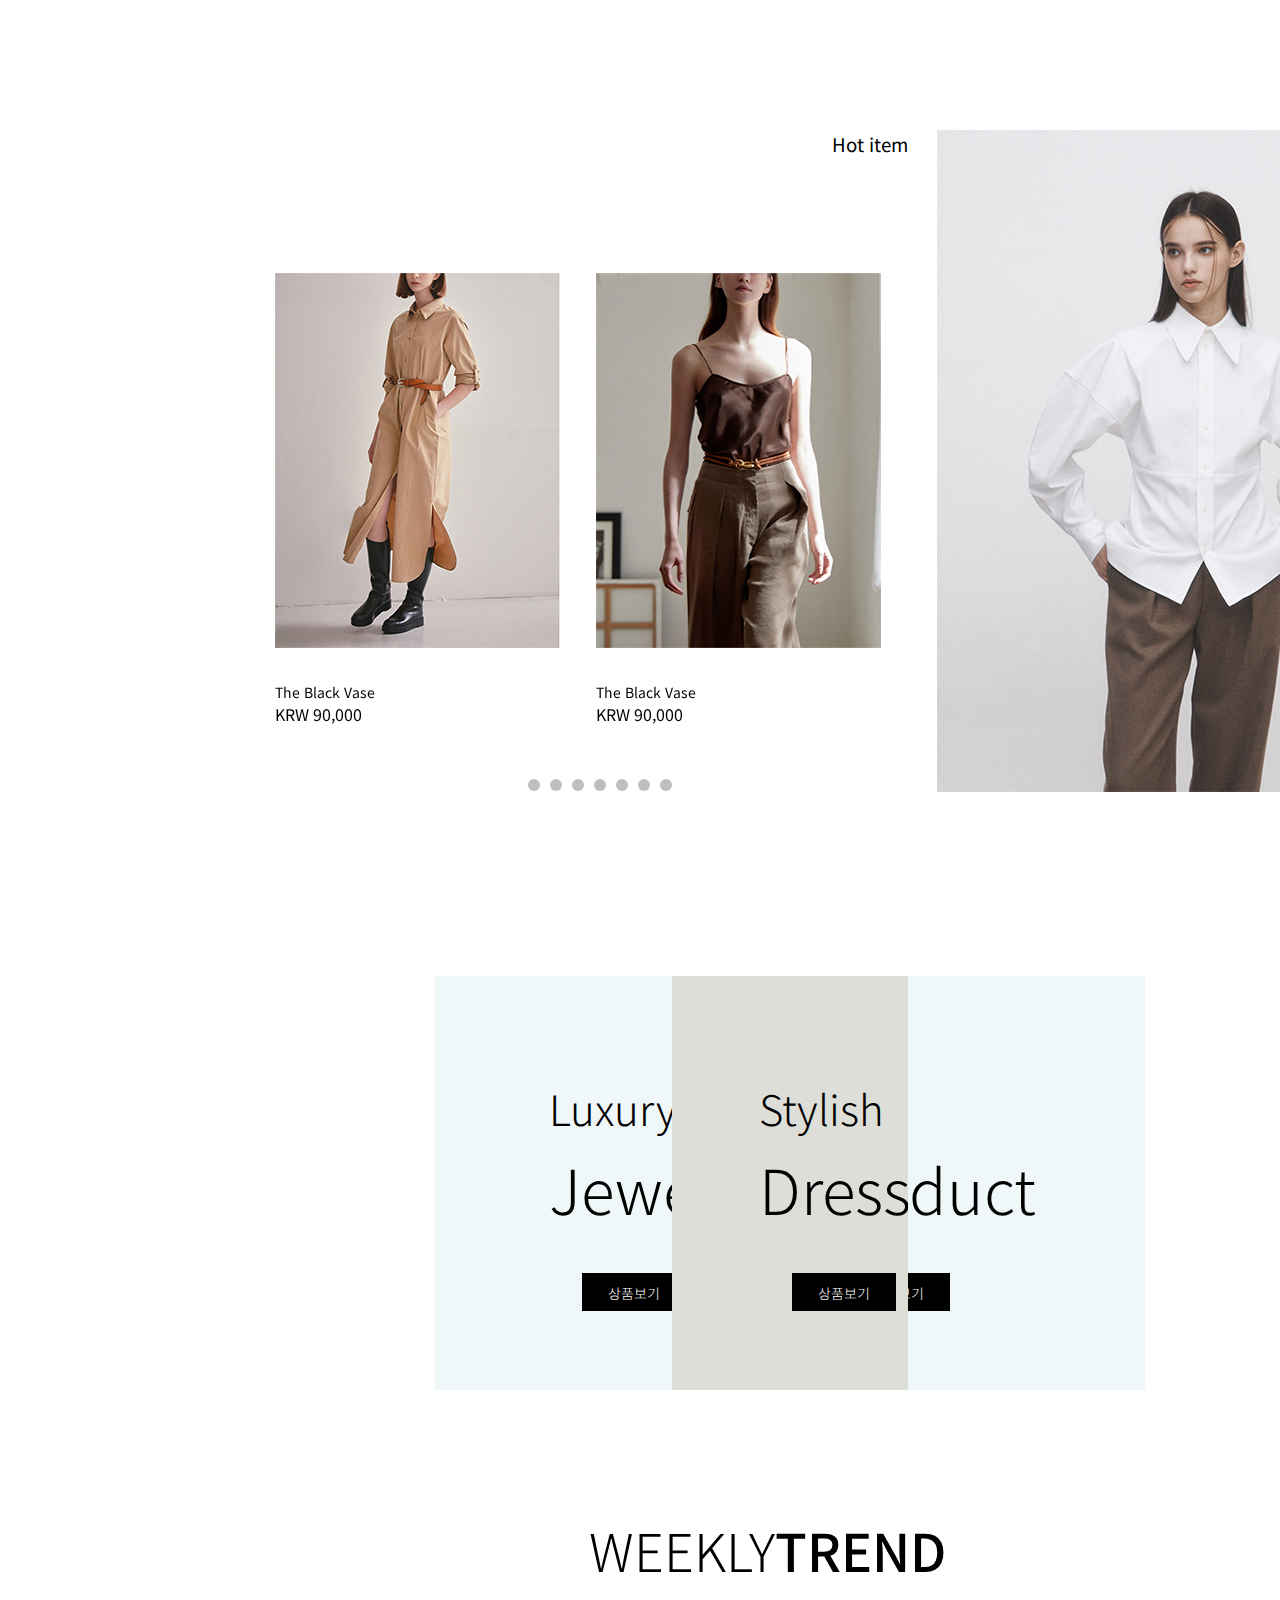
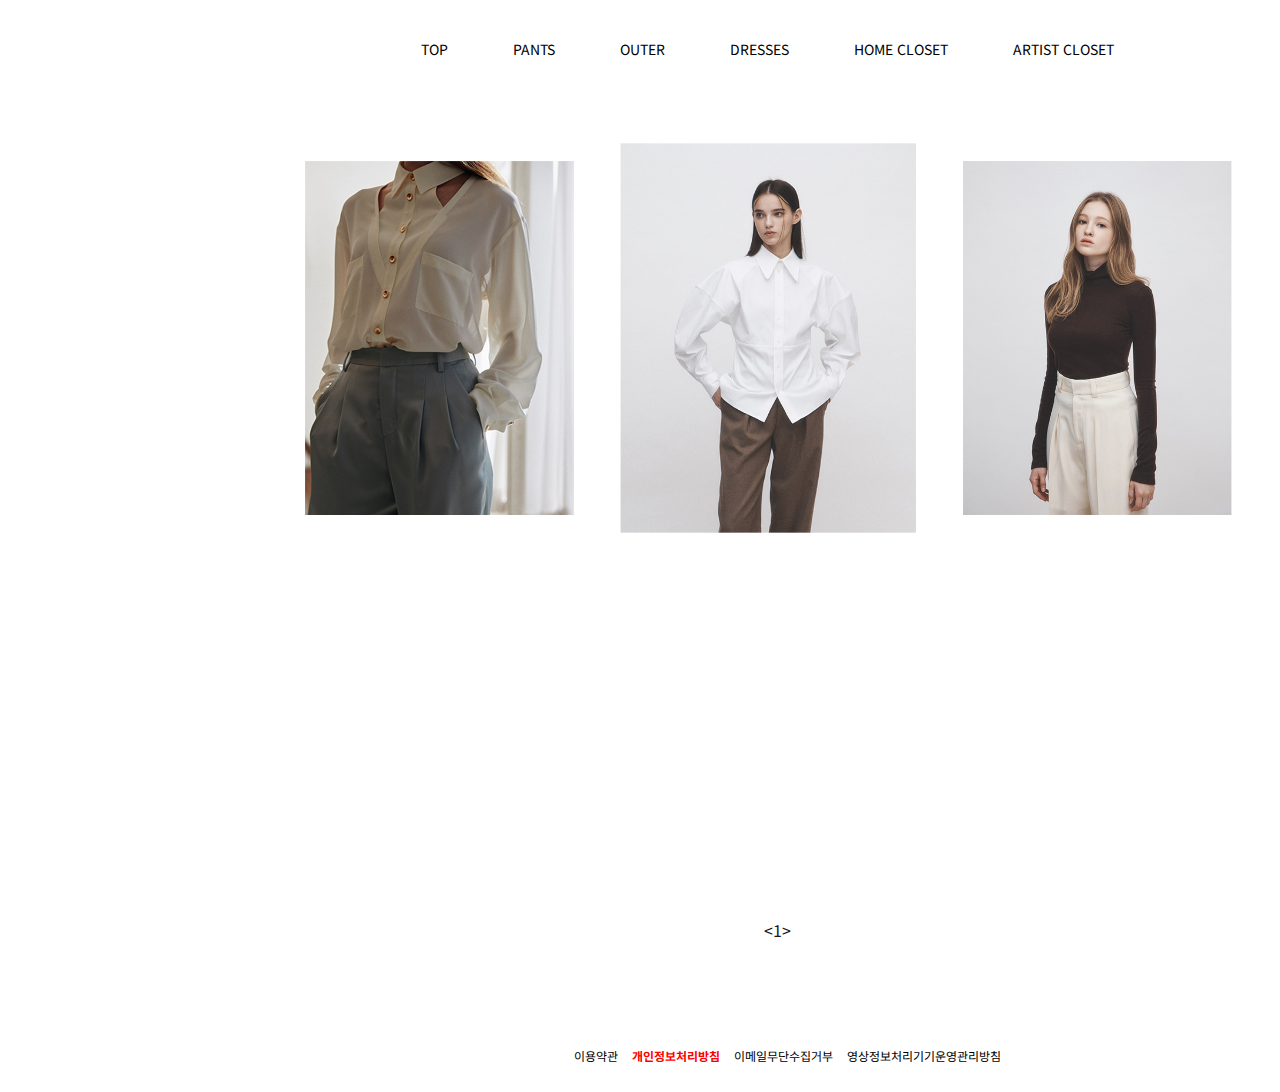
<file: hiddenindex.html>
<!DOCTYPE html>
<html lang="ko">
  <head>
    <meta charset="UTF-8" />
    <meta http-equiv="X-UA-Compatible" content="IE=edge" />
    <meta name="viewport" content="width=device-width, initial-scale=1.0" />
    <title>CLOSET</title>

    <link href="https://fonts.googleapis.com/css2?family=Noto+Sans+KR:wght@100;300;400;500;700;900&display=swap" rel="stylesheet" />
    
    <link rel="stylesheet" href="./css/reset.css" />
    <link rel="stylesheet" href="./css/ftc-homecl.css" />
    <link rel="stylesheet" href="./css/libs/slick.css" />

    <!-- slick -->
    <script src="./js/libs/jquery-3.6.0.js"></script>
    <script src="./js/libs/slick.min.js"></script>
    <!-- main js -->
    <script src="./js/script2.js"></script>
  </head>
  <body>
    <div id="wrap">
      <section id="hd" class="hd container">
        <div class="logo clearfix">
          <a class="" href="#">
            <img src="./images/CLOSET-LOGO.png" alt="1" />
          </a>
        </div>
        <ul class="menu">
          <a href="./login.html"><li>LOGIN</li></a>
          <a href="#"><li>ORDER DETAILS</li></a>
          <a href="#"><li>MY PAGE</li></a>
          <a href="#"><li>MY CLOSET</li></a>  
        </ul>
      </section>
      <section class="side">
        <ul class="gnb-menu gnb-menu1">
          <li class="dep1"><a class="highlight-color1" href="./index.html">CLOSET STORE</a></li>
        </ul>
        <ul class="gnb-menu gnb-menu2">
          <li class="dep1"><a  class="highlight-color2" href="./top.html">TOP</a></li>
          <li class="dep1"><a  class="highlight-color3" href="./pants.html">PANTS</a></li>
          <li class="dep1"><a  class="highlight-color4" href="./outer.html">OUTER</a></li>
          <li class="dep1"><a  class="highlight-color5" href="./jewelry.html">JEWELRY</a></li>
          <li class="dep1"><a  class="highlight-color6" href="./dresses.html">DRESSES</a></li>
          <li class="dep1">
            <a class="highlight-color7" href="#">PRODUCT</a>
            <ul class="sub-menu">
              <li><a class="highlight-color8" id="home-closet"  href="./home.html#">HOME CLOSET</a></li>
              <li><a class="highlight-color9" id="artist"  href="./artist.html#">ARTIST OBJECT</a></li>
            </ul>
          </li>
        </ul>
        <div class="search-area">
          <input type="search" placeholder="search" />
        </div>
        <ul class="info-list">
          <li class="dep1">Design :<a href="#" class="info-txt"> Choi Jong Won</a></li>
          <li class="dep1">CALL :<a href="#" class="info-txt"> 02-234-5678</a></li>
          <li class="dep1">Company : <a href="#" class="info-txt"> fill the Closet</a></li>
          <li class="dep1">Business: <a href="#" class="info-txt"> dnjsl216@naver.com</a></li>
          <li class="dep1">Address : <a href="#" class="info-txt"> 서울시 강남구 서초동 222-2 2층</a></li>
        </ul>
        <div class="sns-logo">
          <div class="sns">
            <ul>
              <li><a href="#"><img src="./images/icon_sns_f.svg" alt="f"></a></li>
              <li><a href="#"><img src="./images/icon_sns_i.svg" alt="i"></a></li>
              <li><a href="#"><img src="./images/icon_sns_y.svg" alt="y"></a></li>
            </ul>
          </div>
        </div>
      </section>
      <section class="container new-item clearfix">
        <div class="content">
          <h1 class="main-tit">
            <a href="#">CLOSET STORE</a>
          </h1>
          <div class="items">
            <div class="main-img clearfix">
              <a class="main-item" href="#"><img src="./images/outer/outer13.jpg" alt="1"></a>
              <div class="sub-tit">
                <h3>New item</h3>
                <br>
                <span class="sub-tit2">클로셋의 새로운 컬렉션을 구경하세요</span>
              </div>
            </div>
            <div class="slide-img product-slick clearfix">
              <div class="slick-container">
                <ul class="slick-wrapper">
                  <li class="slide"><a href="#"><img src="./images/n-slider/n-slide1.jpg" alt="1"></a>
                    <div class="txt-area">
                      <div class="txt">
                        <a href="#">
                          <span class="title">The Black Vase</span>
                      </div>
                      <div class="price">
                        <a href="#">
                          <span>KRW 90,000</span>
                        </a>
                      </div>
                    </div>
                  </li>
                  <li class="slide"><a href="#"><img src="./images/n-slider/n-slide2.jpg" alt="2"></a>
                    <div class="txt-area">
                      <div class="txt">
                        <a href="#">
                          <span class="title">The Black Vase</span>
                      </div>
                      <div class="price">
                        <a href="#">
                          <span>KRW 90,000</span>
                        </a>
                      </div>
                    </div>
                  </li>
                  <li class="slide"><a href="#"><img src="./images/n-slider/n-slide3.jpg" alt="3"></a>
                    <div class="txt-area">
                      <div class="txt">
                        <a href="#">
                          <span class="title">The Black Vase</span>
                      </div>
                      <div class="price">
                        <a href="#">
                          <span>KRW 90,000</span>
                        </a>
                      </div>
                    </div>
                  </li>
                  <li class="slide"><a href="#"><img src="./images/n-slider/n-slide4.jpg" alt="4"></a>
                    <div class="txt-area">
                      <div class="txt">
                        <a href="#">
                          <span class="title">The Black Vase</span>
                      </div>
                      <div class="price">
                        <a href="#">
                          <span>KRW 90,000</span>
                        </a>
                      </div>
                    </div>
                  </li>
                  <li class="slide"><a href="#"><img src="./images/n-slider/n-slide5.jpg" alt="5"></a>
                    <div class="txt-area">
                      <div class="txt">
                        <a href="#">
                          <span class="title">The Black Vase</span>
                      </div>
                      <div class="price">
                        <a href="#">
                          <span>KRW 90,000</span>
                        </a>
                      </div>
                    </div>
                  </li>
                  <li class="slide"><a href="#"><img src="./images/n-slider/n-slide6.jpg" alt="6"></a>
                    <div class="txt-area">
                      <div class="txt">
                        <a href="#">
                          <span class="title">The Black Vase</span>
                      </div>
                      <div class="price">
                        <a href="#">
                          <span>KRW 90,000</span>
                        </a>
                      </div>
                    </div>
                  </li>
                  <li class="slide"><a href="#"><img src="./images/n-slider/n-slide7.jpg" alt="7"></a>
                    <div class="txt-area">
                      <div class="txt">
                        <a href="#">
                          <span class="title">The Black Vase</span>
                        </a>
                      </div>
                      <div class="price">
                        <a href="#">
                          <span>KRW 90,000</span>
                        </a>
                      </div>
                    </div>
                  </li>
                </ul>
              </div>
            </div>
          </div>
        </div>
      </section>
      <section class="container libraries">
        <div class="lib-wrap">
          <div class="row">
            <div class="lib-item item-top">
              <div class="lib-content">
                <div class="info-item info1">
                  <span class="text-area1"><a href="./top.html">Trand</a></sapn>
                  <span class="text-area2"><a href="#">Top</a></span>
                  <div class="btn btn-view-collection">
                    <a class="txt-area" href="./top.html">상품보기</a>
                  </div>
                </div>
              </div>
            </div>
            <div class="lib-item item-pants active">
              <div class="lib-content">
                <div class="info-item info2">
                  <span class="text-area1"><a href="./top.html">Daliy</a></sapn>
                  <span class="text-area2"><a href="#">Pants</a></span>
                  <div class="btn btn-view-collection">
                    <a class="txt-area" href="./top.html">상품보기</a>
                  </div>
                </div>
              </div>
            </div>
            <div class="lib-item item-outer">
              <div class="lib-content">
                <div class="info-item info3">
                  <span class="text-area1"><a href="./top.html">Winter</a></sapn>
                  <span class="text-area2"><a href="#">Outer</a></span>
                  <div class="btn btn-view-collection">
                    <a class="txt-area" href="./top.html">상품보기</a>
                  </div>
                </div>
              </div>
            </div>
          </div>
        </div>
      </section>
      <section class="container hot-item clearfix">
        <div class="content">
          <div class="items">
            <div class="main-img clearfix">
              <a href="#"><img src="./images/top/top11.jpg" alt="1"></a>
              <div class="sub-tit">
                <h3>Hot item</h3>
              </div>
            </div>
            <div class="slide-img product-slick clearfix">
              <div class="slick-container">
                <ul class="slick-wrapper2">
                  <li class="slide"><a href="#"><img src="./images/h-slider/h-slide1.jpg" alt="1"></a>
                    <div class="txt-area">
                      <div class="txt">
                        <a href="#">
                          <span class="title">The Black Vase</span>
                        </a>
                      </div>
                      <div class="price">
                        <a href="#">
                          <span>KRW 90,000</span>
                        </a>
                      </div>
                    </div>
                  </li>
                  <li class="slide"><a href="#"><img src="./images/h-slider/h-slide2.jpg" alt="2"></a>
                    <div class="txt-area">
                      <div class="txt">
                        <a href="#">
                          <span class="title">The Black Vase</span>
                        </a>
                      </div>
                      <div class="price">
                        <a href="#">
                          <span>KRW 90,000</span>
                        </a>
                      </div>
                    </div>
                  </li>
                  <li class="slide"><a href="#"><img src="./images/h-slider/h-slide3.jpg" alt="3"></a>
                    <div class="txt-area">
                      <div class="txt">
                        <a href="#">
                          <span class="title">The Black Vase</span>
                        </a>
                      </div>
                      <div class="price">
                        <a href="#">
                          <span>KRW 90,000</span>
                        </a>
                      </div>
                    </div>
                  </li>
                  <li class="slide"><a href="#"><img src="./images/h-slider/h-slide4.jpg" alt="4"></a>
                    <div class="txt-area">
                      <div class="txt">
                        <a href="#">
                          <span class="title">The Black Vase</span>
                        </a>
                      </div>
                      <div class="price">
                        <a href="#">
                          <span>KRW 90,000</span>
                        </a>
                      </div>
                    </div>
                  </li>
                  <li class="slide"><a href="#"><img src="./images/h-slider/h-slide5.jpg" alt="5"></a>
                    <div class="txt-area">
                      <div class="txt">
                        <a href="#">
                          <span class="title">The Black Vase</span>
                        </a>
                      </div>
                      <div class="price">
                        <a href="#">
                          <span>KRW 90,000</span>
                        </a>
                      </div>
                    </div>
                  </li>
                  <li class="slide"><a href="#"><img src="./images/h-slider/h-slide6.jpg" alt="6"></a>
                    <div class="txt-area">
                      <div class="txt">
                        <a href="#">
                          <span class="title">The Black Vase</span>
                        </a>
                      </div>
                      <div class="price">
                        <a href="#">
                          <span>KRW 90,000</span>
                        </a>
                      </div>
                    </div>
                  </li>
                  <li class="slide"><a href="#"><img src="./images/h-slider/h-slide7.jpg" alt="7"></a>
                    <div class="txt-area">
                      <div class="txt">
                        <a href="#">
                          <span class="title">The Black Vase</span>
                        </a>
                      </div>
                      <div class="price">
                        <a href="#">
                          <span>KRW 90,000</span>
                        </a>
                      </div>
                    </div>
                  </li>
                </ul>
              </div>
            </div>
          </div>
        </div>
      </section>
      <section class="container libraries">
        <div class="lib-wrap">
          <div class="row">
            <div class="lib-item item-jew">
              <div class="lib-content">
                <div class="info-item info4">
                  <span class="text-area1"><a href="./top.html">Luxury</a></sapn>
                  <span class="text-area2"><a href="#">Jewelry</a></span>
                  <div class="btn btn-view-collection">
                    <a class="txt-area" href="./top.html">상품보기</a>
                  </div>
                </div>
              </div>
            </div>
            <div class="lib-item item-dress active">
              <div class="lib-content">
                <div class="info-item info5">
                  <span class="text-area1"><a href="./top.html">Stylish</a></sapn>
                  <span class="text-area2"><a href="#">Dresses</a></span>
                  <div class="btn btn-view-collection">
                    <a class="txt-area" href="./top.html">상품보기</a>
                  </div>
                </div>
              </div>
            </div>
            <div class="lib-item item-pd">
              <div class="lib-content">
                <div class="info-item info6">
                  <span class="text-area1"><a href="./top.html">Pure</a></sapn>
                  <span class="text-area2"><a href="#">Product</a></span>
                  <div class="btn btn-view-collection">
                    <a class="txt-area" href="./top.html">상품보기</a>
                  </div>
                </div>
              </div>
            </div>
          </div>
        </div>
      </section>
      <section class="weekly-item container">
        <div class="section-title">
          <span class="txt-block1">WEEKLY</span>TREND
        </div>
        <div class="section-category">
          <ul class="category-list">
            <li class="category-item" data-tab="tab-1">
              <button type="button" class="btn btn-hash active">
                <span class="name highlight-color2">TOP</span>
              </button>
            </li>
            <li class="category-item" data-tab="tab-2">
              <button type="button" class="btn btn-hash">
                <span class="name highlight-color3">PANTS</span>
              </button>
            </li>
            <li class="category-item" data-tab="tab-3">
              <button type="button" class="btn btn-hash">
                <span class="name highlight-color4">OUTER</span>
              </button>
            </li>
            <li class="category-item" data-tab="tab-4">
              <button type="button" class="btn btn-hash">
                <span class="name highlight-color6">DRESSES</span>
              </button>
            </li>
            <li class="category-item" data-tab="tab-5">
              <button type="button" class="btn btn-hash">
                <span class="name highlight-color7">HOME CLOSET</span>
              </button>
            </li>
            <li class="category-item" data-tab="tab-6">
              <button type="button" class="btn btn-hash">
                <span class="name highlight-color8">ARTIST CLOSET</span>
              </button>
            </li>
          </ul>
        </div>
        <div class="section-content">
          <div id="tab-1" class="tab-content wk-top active">
            <div class="product">
              <a href="#" class="product-info">
                <img class="pd-img" src="./images/top/top11.jpg" alt="1">
              </a>
            </div>
            <div class="product">
              <a href="#" class="product-info">
                <img class="pd-img" src="./images/top/top10.jpg" alt="1">
              </a>
            </div>
            <div class="product">
              <a href="#" class="product-info">
                <img class="pd-img" src="./images/top/top6.jpg" alt="1">
              </a>
            </div>
            <div class="product">
              <a href="#" class="product-info">
                <img class="pd-img" src="./images/top/top4.jpg" alt="1">
              </a>
            </div>
            <div class="product">
              <a href="#" class="product-info">
                <img class="pd-img" src="./images/top/top13.jpg" alt="1">
              </a>
            </div>
            <div class="product">
              <a href="#" class="product-info">
                <img class="pd-img" src="./images/top/top2.jpg" alt="1">
              </a>
            </div>
          </div>
          <div id="tab-2" class="tab-content wk-pants">
            <div class="product">
              <a href="#" class="product-info">
                <img class="pd-img" src="./images/pants/pants7.jpg" alt="1">
              </a>
            </div>
            <div class="product">
              <a href="#" class="product-info">
                <img class="pd-img" src="./images/pants/pants10.jpg" alt="1">
              </a>
            </div>
            <div class="product">
              <a href="#" class="product-info">
                <img class="pd-img" src="./images/pants/pants13.jpg" alt="1">
              </a>
            </div>
            <div class="product">
              <a href="#" class="product-info">
                <img class="pd-img" src="./images/pants/pants12.jpg" alt="1">
              </a>
            </div>
            <div class="product">
              <a href="#" class="product-info">
                <img class="pd-img" src="./images/pants/pants11.jpg" alt="1">
              </a>
            </div>
          </div>
          <div id="tab-3" class="tab-content wk-outer">
            <div class="product">
              <a href="#" class="product-info">
                <img class="pd-img" src="./images/outer/outer13.jpg" alt="1">
              </a>
            </div>
            <div class="product">
              <a href="#" class="product-info">
                <img class="pd-img" src="./images/outer/outer12.jpg" alt="1">
              </a>
            </div>
            <div class="product">
              <a href="#" class="product-info">
                <img class="pd-img" src="./images/outer/outer11.jpg" alt="1">
              </a>
            </div>
            <div class="product">
              <a href="#" class="product-info">
                <img class="pd-img" src="./images/outer/outer10.jpg" alt="1">
              </a>
            </div>
            <div class="product">
              <a href="#" class="product-info">
                <img class="pd-img" src="./images/outer/outer14.jpg" alt="1">
              </a>
            </div>
            <div class="product">
              <a href="#" class="product-info">
                <img class="pd-img" src="./images/outer/outer15.jpg" alt="1">
              </a>
            </div>
          </div>
          <div id="tab-4" class="tab-content wk-dresses">
            <div class="product">
              <a href="#" class="product-info">
                <img class="pd-img" src="./images/dresses/dresses4.jpg" alt="1">
              </a>
            </div>
            <div class="product">
              <a href="#" class="product-info">
                <img class="pd-img" src="./images/dresses/dresses6.jpg" alt="1">
              </a>
            </div>
            <div class="product">
              <a href="#" class="product-info">
                <img class="pd-img" src="./images/dresses/dresses9.jpg" alt="1">
              </a>
            </div>
            <div class="product">
              <a href="#" class="product-info">
                <img class="pd-img" src="./images/dresses/dresses1.jpg" alt="1">
              </a>
            </div>
            <div class="product">
              <a href="#" class="product-info">
                <img class="pd-img" src="./images/dresses/dresses2.jpg" alt="1">
              </a>
            </div>
            <div class="product">
              <a href="#" class="product-info">
                <img class="pd-img" src="./images/dresses/dresses10.jpg" alt="1">
              </a>
            </div>
          </div>
          <div id="tab-5" class="tab-content wk-home">
            <div class="product">
              <a href="#" class="product-info">
                <img class="pd-img" src="./images/home/home-ho1-2.jpg" alt="1">
              </a>
            </div>
            <div class="product">
              <a href="#" class="product-info">
                <img class="pd-img" src="./images/home/home5.jpg" alt="1">
              </a>
            </div>
            <div class="product">
              <a href="#" class="product-info">
                <img class="pd-img" src="./images/home/home-ho-4-1.jpg" alt="1">
              </a>
            </div>
            <div class="product">
              <a href="#" class="product-info">
                <img class="pd-img" src="./images/home/home-ho-3-1.jpg" alt="1">
              </a>
            </div>
            <div class="product">
              <a href="#" class="product-info">
                <img class="pd-img" src="./images/home/home-ho2-1.jpg" alt="1">
              </a>
            </div>
            <div class="product">
              <a href="#" class="product-info">
                <img class="pd-img" src="./images/home/home-ho1-1.jpg" alt="1">
              </a>
            </div>
          </div>
          <div id="tab-6" class="tab-content ">
            <div class="product">
              <a href="#" class="product-info">
                <img class="pd-img" src="./images/artist/product.jpg" alt="1">
              </a>
            </div>
            <div class="product">
              <a href="#" class="product-info">
                <img class="pd-img" src="./images/artist/product2.jpg" alt="1">
              </a>
            </div>
            <div class="product">
              <a href="#" class="product-info">
                <img class="pd-img" src="./images/artist/product3.jpg" alt="1">
              </a>
            </div>
            <div class="product">
              <a href="#" class="product-info">
                <img class="pd-img" src="./images/artist/product4.jpg" alt="1">
              </a>
            </div>
            <div class="product">
              <a href="#" class="product-info">
                <img class="pd-img" src="./images/artist/product5.jpg" alt="1">
              </a>
            </div>
            <div class="product">
              <a href="#" class="product-info">
                <img class="pd-img" src="./images/artist/product8.jpg" alt="1">
              </a>
            </div>
          </div>
        </div>
      </section>
    <div class="next-page">
      <span><1></span>
    </div>
    <footer class="ft">
          <ul class="ft-menu">
            <li><a href="#" target="_blank">이용약관</a></li>
            <li><a href="#" target="_blank">개인정보처리방침</a></li>
            <li><a href="#" target="_blank">이메일무단수집거부</a></li>
            <li><a href="#" target="_blank">영상정보처리기기운영관리방침</a></li>
          </ul>
    </footer>
  </body>
</html>
</file>
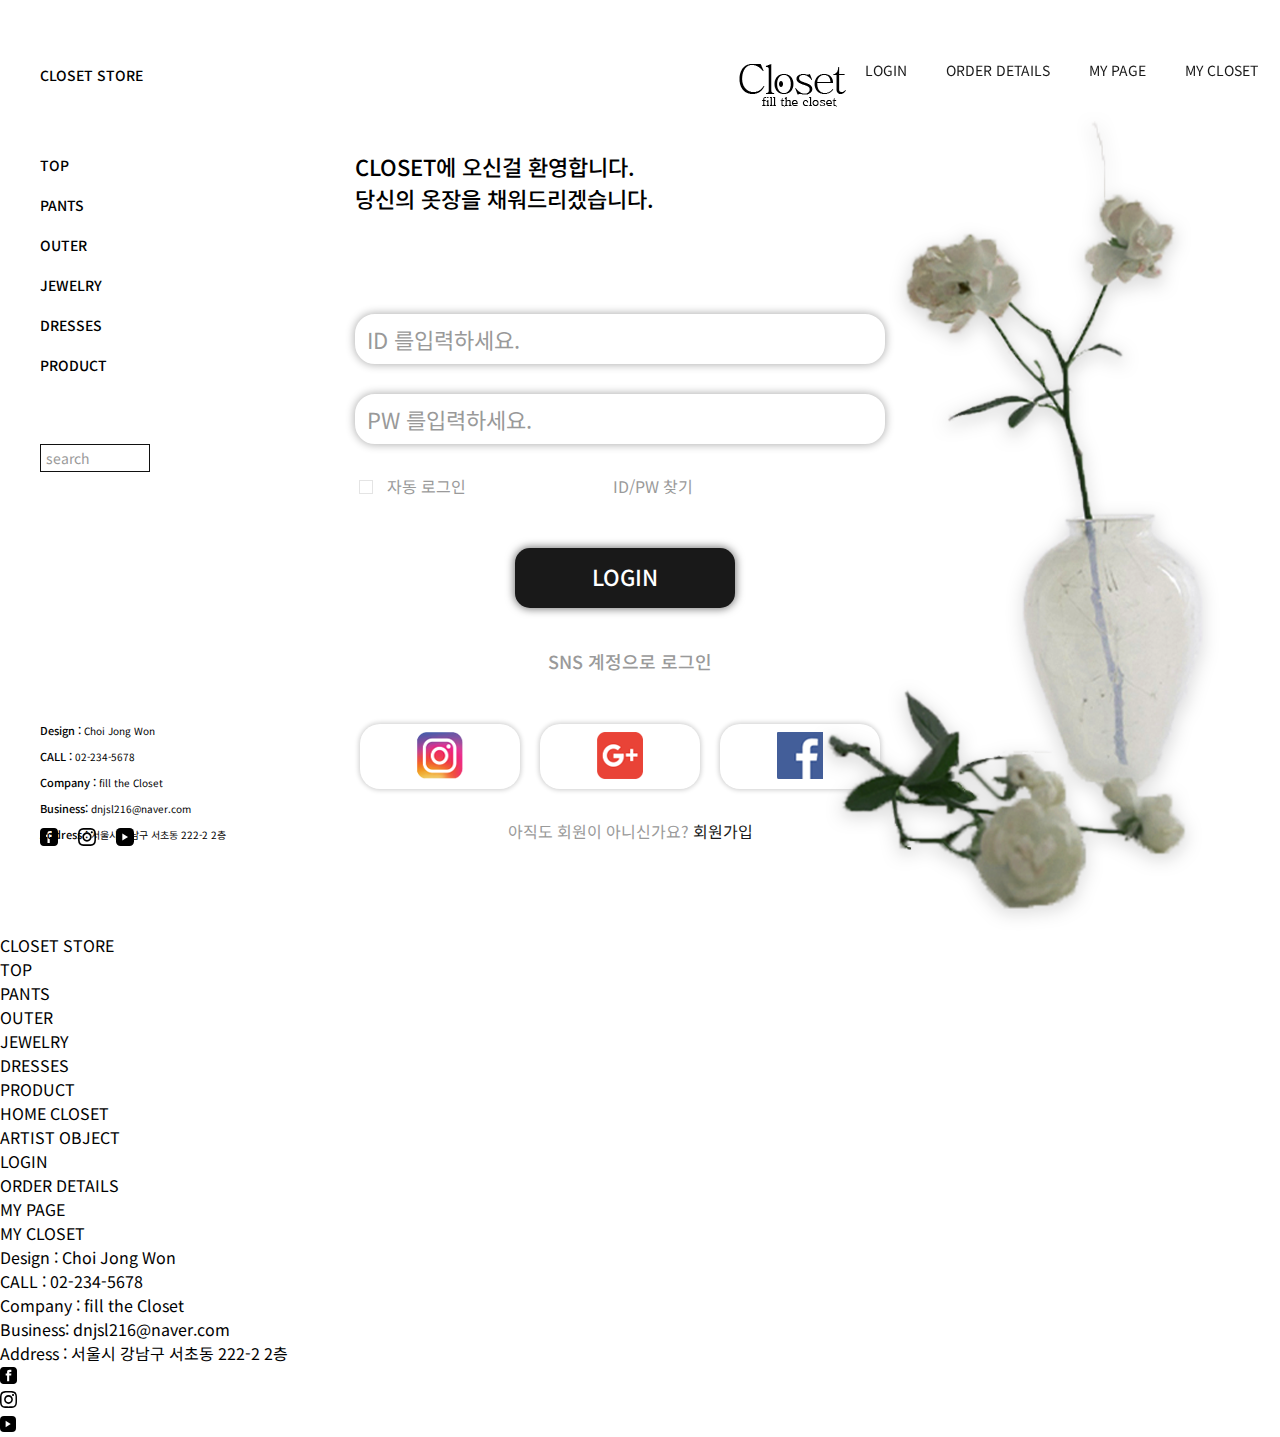
<file: login.html>
<!DOCTYPE html>
<html lang="ko">
  <head>
    <meta charset="UTF-8" />
    <meta http-equiv="X-UA-Compatible" content="IE=edge" />
    <meta name="viewport" content="width=device-width, initial-scale=1.0" />
    <title>CLOSET</title>

    <link href="https://fonts.googleapis.com/css2?family=Noto+Sans+KR:wght@100;300;400;500;700;900&display=swap" rel="stylesheet" />

    <link rel="stylesheet" href="./css/reset.css" />
    <link rel="stylesheet" href="./css/ftc3.css" />

    <!-- slick -->
    <script src="./js/libs/jquery-3.6.0.js"></script>
    <script src="./js/libs/slick.min.js"></script>
    <!-- main js -->
    <script src="./js/script2.js"></script>
  </head>
  <body>
    <div id="wrap">
      <section id="hd" class="hd container">
        <div class="logo clearfix">
          <a class="" href="#">
            <img src="./images/CLOSET-LOGO.png" alt="1" />
          </a>
        </div>
        <ul class="menu">
          <a href="./login.html"><li>LOGIN</li></a>
          <a href="#"><li>ORDER DETAILS</li></a>
          <a href="#"><li>MY PAGE</li></a>
          <a href="#"><li>MY CLOSET</li></a>
          <!-- ORDER DETAILS = 주문내역
               MY CLOSET = 장바구니
          -->
        </ul>
      </section>
      <section class="side">
        <ul class="gnb-menu gnb-menu1">
          <li class="dep1"><a class="highlight-color1" href="./index.html">CLOSET STORE</a></li>
        </ul>
        <ul class="gnb-menu gnb-menu2">
          <li class="dep1"><a class="highlight-color2" href="./top.html">TOP</a></li>
          <li class="dep1"><a class="highlight-color3" href="./pants.html">PANTS</a></li>
          <li class="dep1"><a class="highlight-color4" href="./outer.html">OUTER</a></li>
          <li class="dep1"><a class="highlight-color5" href="./jewelry.html">JEWELRY</a></li>
          <li class="dep1"><a class="highlight-color6" href="./dresses.html">DRESSES</a></li>
          <li class="dep1">
            <a class="highlight-color7" href="#">PRODUCT</a>
            <ul class="sub-menu">
              <li><a class="highlight-color8" id="home-closet" href="./home.html#">HOME CLOSET</a></li>
              <li><a class="highlight-color9" id="artist" href="./artist.html#">ARTIST OBJECT</a></li>
            </ul>
          </li>
        </ul>
        <div class="search-area">
          <input type="search" placeholder="search" />
        </div>
        <ul class="info-list">
          <li class="dep1">Design :<a href="#" class="info-txt"> Choi Jong Won</a></li>
          <li class="dep1">CALL :<a href="#" class="info-txt"> 02-234-5678</a></li>
          <li class="dep1">Company : <a href="#" class="info-txt"> fill the Closet</a></li>
          <li class="dep1">Business: <a href="#" class="info-txt"> dnjsl216@naver.com</a></li>
          <li class="dep1">Address : <a href="#" class="info-txt"> 서울시 강남구 서초동 222-2 2층</a></li>
        </ul>
        <div class="sns-logo">
          <div class="sns">
            <ul>
              <li>
                <a href="#"><img src="./images/icon_sns_f.svg" alt="f" /></a>
              </li>
              <li>
                <a href="#"><img src="./images/icon_sns_i.svg" alt="i" /></a>
              </li>
              <li>
                <a href="#"><img src="./images/icon_sns_y.svg" alt="y" /></a>
              </li>
            </ul>
          </div>
        </div>
      </section>
      <section class="container login">
        <div class="content">
            <span class="main-tit">CLOSET에 오신걸 환영합니다.</span>
            <span class="main-tit">당신의 옷장을 채워드리겠습니다.</span>
          <div class="formbox">
            <div class="form">
                <label class="id-box" title="아이디">
                    <input class="member_id" name="member_id" fw-filter="isFill" fw-msg class="inputTypeText" placeholder="ID 를입력하세요." value type="text" />
                </label>
                <label class="password-box" title=:패스워드">
                    <input class="member_pw" name="member_pw" fw-filter="isFill" fw-msg class="inputTypeText" placeholder="PW 를입력하세요." value type="text" />
                </label>
            </div>
            <div class="login-box">
              <div class="option">
                  <span class="save">
                      <input id="checksave_login" name="checksave_login" fw-fliter fw-label="자동로그인" fw-msg value="T" type="checkbox">
                      <label for="checksave_login">자동 로그인</label>
                  </span>
              </div>
              <div class="loginutil">
                <span class="loginutil-help">ID/PW 찾기</span>
              </div>
            </div>
            <div class="login-form-submit">
              <button type="submit" data-btn-submit-login disabled class="form-button">LOGIN</button>
            </div>
          </div>
          <div class="sns-login_wrap">
              <span class="main-tit">SNS 계정으로 로그인</span>
              <div class="sns-login_btn">
                <ul class="el-list">
                  <li class="list-item">
                    <a class="instag_login" href="#">
                      <img src="./images/instag-logo.png" alt="instagram">
                    </a>
                  </li>
                  <li class="list-item">
                    <a class="google_login" href="#">
                      <img src="./images/google-logo.png" alt="google">
                    </a>
                  </li>
                  <li class="list-item">
                    <a class="facebook_login" href="#">
                      <img src="./images/facebook-logo.png" alt="facebook">
                    </a>
                  </li>
                </ul>
              </div>
          </div>
          <div class="login-guide-text">
            <span class="guide1">아직도 회원이 아니신가요?</span>
            <span class="guide2">회원가입</span>
          </div>
        </div>
      </section>
      <section class="bak-login_img">
        <div class="img-area">
          <img class="login_img" src="./images/login-img.png" alt="login">
        </div>
        </section>
    </div>
    <div class="navigation">
      <section class="mobile_nav">
        <div class="nav_menu">
          <ul class="nav_shop">
            <li class="dep1">
              <a class="highlight-color1" href="./index.html">
                <span class="main_title">CLOSET STORE</span>
              </a>
            </li>
            <li class="dep1">
              <a class="highlight-color2" href="./top.html">
                <span class="title">TOP</span>
              </a>
            </li>
            <li class="dep1">
              <a class="highlight-color3" href="./pants.html">
                <span class="title">PANTS</span>
              </a>
            </li>
            <li class="dep1">
              <a class="highlight-color4" href="./outer.html">
                <span class="title">OUTER</span>
              </a>
            </li>
            <li class="dep1">
              <a class="highlight-color5" href="./jewelry.html">
                <span class="title">JEWELRY</span>
              </a>
            </li>
            <li class="dep1">
              <a class="highlight-color6" id="dresses" href="./dresses.html">
                <span class="title">DRESSES</span>
              </a>
            <li class="dep1 pd-menu title">
              <a class="highlight-color7" id="product" href="#">PRODUCT</a>
              <ul class="sub_title">
                <li><a class="highlight-color8" id="home-closet" href="./home.html#">HOME CLOSET</a></li>
                <li><a class="highlight-color9" id="artist" href="./artist.html#">ARTIST OBJECT</a></li>
              </ul>
            </li>
          </ul>
          <ul class="mobile_menu">
            <li>
              <a href="./login.html">
                <span class="title">LOGIN</span>
              </a>
            </li>
            <li>
              <a href="#">
                <span class="title">ORDER DETAILS</span>
              </a>
            </li>
            <li>
              <a href="#">
                <span class="title">MY PAGE</span>
              </a>
            </li>
            <li>
              <a href="#">
                <span class="title">MY CLOSET</span>
              </a>
            </li>
          </ul>
          <ul class="info-list">
            <li class="dep1">Design :<a href="#"> <span class="info-txt">Choi Jong Won</span></a></li>
            <li class="dep1">CALL :<a href="#"></a><span class="info-txt"> 02-234-5678</span></a></li>
            <li class="dep1">Company : <a href="#"><span class="info-txt">fill the Closet</span></a></li>
            <li class="dep1">Business: <a href="#"><span class="info-txt">dnjsl216@naver.com</span></a></li>
            <li class="dep1">Address : <a href="#"><span class="info-txt">서울시 강남구 서초동 222-2 2층</span></a></li>
          </ul>
          <div class="sns-logo">
            <div class="sns">
              <ul>
                <li>
                  <a href="#"><img src="./images/icon_sns_f.svg" alt="f" /></a>
                </li>
                <li>
                  <a href="#"><img src="./images/icon_sns_i.svg" alt="i" /></a>
                </li>
                <li>
                  <a href="#"><img src="./images/icon_sns_y.svg" alt="y" /></a>
                </li>
              </ul>
            </div>
          </div>
        </div>
      </section>
     <div class="toggle"></div>
    </div>
  </body>
</html>
</file>
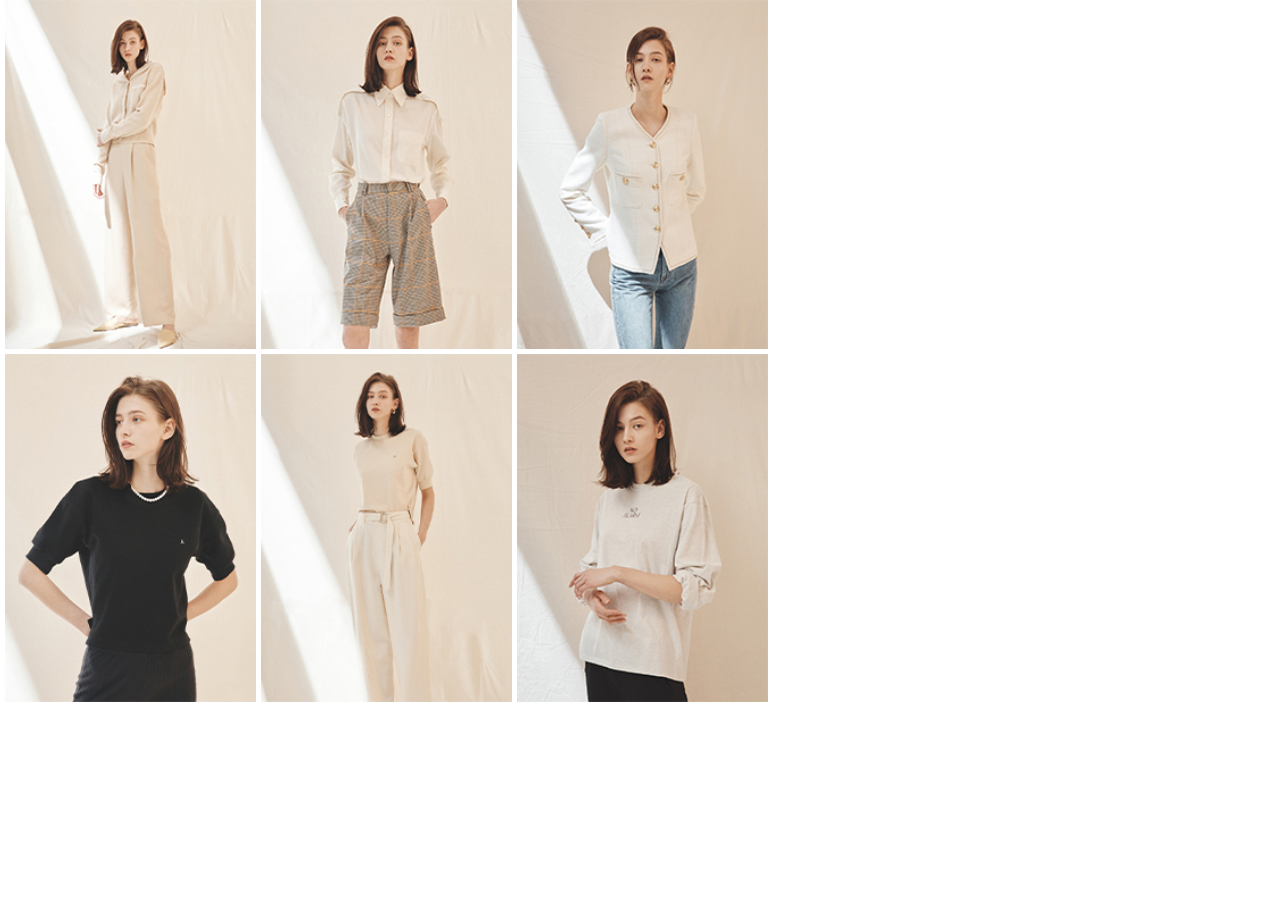
<file: test.html>
<!DOCTYPE html>
<html lang="en">
  <head>
    <meta charset="UTF-8" />
    <meta http-equiv="X-UA-Compatible" content="IE=edge" />
    <meta name="viewport" content="width=device-width, initial-scale=1.0" />
    <title>Document</title>
    <style>
      * {
        margin: 0;
        padding: 0;
        box-sizing: border-box;
      }
      li {
        list-style: none;
      }
      img {
        width: 100%;
        display: block;
      }

      .aj-item-marquee-wrap {
        width: 60%;
        overflow: hidden;
      }
      .aj-item-marquee-wrap .marquee {
        word-wrap: normal;
        overflow-wrap: normal;
        white-space: nowrap;
        width: 200%;
        /* 부모 너비 2배(내 float로 된 자식1, 자식2가 한줄에 다 배치될 수 있도록) */
        margin-bottom: 5px;
      }
      .aj-item-marquee-wrap .marquee .simplemarquee-wrapper {
        display: inline-block;
        animation-duration: 20s;
        animation-timing-function: linear;
        animation-delay: 0s;
        animation-iteration-count: infinite;
        animation-direction: normal;
        animation-fill-mode: none;
        animation-name: simplemarquee;
        margin-left: 0;

        float: left;
        width: 50%;
        /* width: 100%를 하면 부모가 1000이면 나도 1000이되므로, 나는 나의 복제본과 반반 나눠야하기 때문에 50%  */
      }
      .aj-item-marquee-wrap .marquee:hover .simplemarquee-wrapper {
        animation-play-state: paused;
      }
      .aj-item-marquee-wrap .marquee li {
        float: left;
        width: calc(33.3333% - 5px);
        margin-left: 5px;
      }

      .clearfix::before,
      .clearfix::after {
        content: "";
        display: block;
        clear: both;
      }
      @-webkit-keyframes simplemarquee {
        0% {
          -webkit-transform: translate(0, 0);
        }
        100% {
          -webkit-transform: translate(-100%, 0);
        }
      }
      @-moz-keyframes simplemarquee {
        0% {
          -moz-transform: translate(0, 0);
        }
        100% {
          -moz-transform: translate(-100%, 0);
        }
      }
      @-o-keyframes simplemarquee {
        0% {
          -o-transform: translate(0, 0);
        }
        100% {
          -o-transform: translate(-100%, 0);
        }
      }
      @keyframes simplemarquee {
        0% {
          transform: translate(0, 0);
        }
        100% {
          transform: translate(-100%, 0);
        }
      }
    </style>
  </head>
  <body>
    <div class="aj-item-marquee-wrap">
      <div class="marquee clearfix">
        <div class="simplemarquee-wrapper">
          <ul>
            <!-- li안쪽에는 원하는 내용들을 넣으면된다~~ li까지가 레이아웃~~ -->
            <li>
              <a href="//www.bodyluv.kr/" target="_blank" title="바디럽">
                <img src="./images/top-item1.jpg" alt="" />
              </a>
            </li>
            <li>
              <a href="//www.hotping.co.kr/" target="_blank" title="핫핑">
                <img src="./images/top-item2.jpg" alt="" />
              </a>
            </li>
            <li>
              <a href="//www.66girls.co.kr/" target="_blank" title="육육걸즈">
                <img src="./images/top-item3.jpg" alt="" />
              </a>
            </li>
            <!-- <li><a href="//www.andar.co.kr/" target="_blank" title="안다르"><img src="//via.placeholder.com/350x150" alt=""></a></li> -->
          </ul>
        </div>
        <div class="simplemarquee-wrapper">
          <ul>
            <!-- li안쪽에는 원하는 내용들을 넣으면된다~~ li까지가 레이아웃~~ -->
            <li>
              <a href="//www.bodyluv.kr/" target="_blank" title="바디럽">
                <img src="./images/top-item1.jpg" alt="" />
              </a>
            </li>
            <li>
              <a href="//www.hotping.co.kr/" target="_blank" title="핫핑">
                <img src="./images/top-item2.jpg" alt="" />
              </a>
            </li>
            <li>
              <a href="//www.66girls.co.kr/" target="_blank" title="육육걸즈">
                <img src="./images/top-item3.jpg" alt="" />
              </a>
            </li>
            <!-- <li><a href="//www.andar.co.kr/" target="_blank" title="안다르"><img src="//via.placeholder.com/350x150" alt=""></a></li> -->
          </ul>
        </div>
      </div>
      <div class="marquee clearfix">
        <div class="simplemarquee-wrapper">
          <ul>
            <!-- li안쪽에는 원하는 내용들을 넣으면된다~~ li까지가 레이아웃~~ -->
            <li>
              <a href="//www.bodyluv.kr/" target="_blank" title="바디럽"><img src="./images/bottom-item1.jpg" alt="" /> </a>
            </li>
            <li>
              <a href="//www.hotping.co.kr/" target="_blank" title="핫핑"><img src="./images/bottom-item2.jpg" alt="" /> </a>
            </li>
            <li>
              <a href="//www.66girls.co.kr/" target="_blank" title="육육걸즈"><img src="./images/bottom-item3.jpg" alt="" /> </a>
            </li>
            <!-- <li><a href="//www.andar.co.kr/" target="_blank" title="안다르"><img src="//via.placeholder.com/350x150" alt=""></a></li> -->
          </ul>
        </div>
        <div class="simplemarquee-wrapper">
          <ul>
            <!-- li안쪽에는 원하는 내용들을 넣으면된다~~ li까지가 레이아웃~~ -->
            <li>
              <a href="//www.bodyluv.kr/" target="_blank" title="바디럽"><img src="./images/bottom-item1.jpg" alt="" /> </a>
            </li>
            <li>
              <a href="//www.hotping.co.kr/" target="_blank" title="핫핑"><img src="./images/bottom-item2.jpg" alt="" /> </a>
            </li>
            <li>
              <a href="//www.66girls.co.kr/" target="_blank" title="육육걸즈"><img src="./images/bottom-item3.jpg" alt="" /> </a>
            </li>
            <!-- <li><a href="//www.andar.co.kr/" target="_blank" title="안다르"><img src="//via.placeholder.com/350x150" alt=""></a></li> -->
          </ul>
        </div>
      </div>
    </div>
  </body>
</html>
</file>
<file: css/ftc-homecl.css>
@charset "UTF-8";
/* 기본셋팅 */
html,
body {
  width: 100%;
  overflow-x: hidden;
}
/* 오타수정 */
input[type="search"] {
  background-color: transparent;
  width: 47%;
  padding: 3px 0 3px 5px;
  font-size: 14px;
  color: #191919;
}
* {
  font-family: "Noto Sans KR";
}
*,
*::before,
*::after {
  box-sizing: border-box;
}
a {
  color: inherit;
  text-decoration: none;
  transition: ease-in 0.3s;
}
/* HEADER 시작 */
.hd {
  text-align: center;
}
.hd .logo {
  padding-top: 60px;
  padding-bottom: 125px;
}

.hd .menu {
  position: fixed;
  justify-content: flex-end;
  top: 60px;
  right: 20px;
  text-align: center;
  z-index: 1;
  font-size: 12px;
  font-weight: 400;
}
.hd .menu a {
  color: #191919;
  display: inline-block;
  margin: 0;
}
.hd .menu a:not(:last-child) {
  margin-right: 15px;
}
.hd .menu a:after {
  content: "";
  display: block;
  border-bottom: solid 1px #191919;
  transform: scaleX(0);
  transition: transform 0.5s ease-in-out;
}
.hd .menu a:hover:after {
  transform: scaleX(1);
}
.hd .menu a:after {
  transform-origin: 0% 50%;
}

/* side 메뉴 시작 */
.side {
  position: fixed;
  width: 275px;
  top: 0;
  bottom: 0;
  left: 0;
  z-index: 9;
  background: #fff;

  font-size: 13px;
  font-weight: 400;
  padding-left: 40px;
}
/* side-menu hover 사이드메뉴 형광펜효과 */
.side .gnb-menu .highlight-color1::after {
  background: linear-gradient(to right, #d299c2 0%, #fef9d7 100%);
}
.side .gnb-menu .highlight-color2::after {
  background: linear-gradient(to right, #ff8177 0%, #ff867a 0%, #ff8c7f 21%, #f99185 52%, #cf556c 78%);
}
.side .gnb-menu .highlight-color3::after {
  background: linear-gradient(to right, #fe88ff 0%, #c2a4ff 100%);
}
.side .gnb-menu .highlight-color4::after {
  background: linear-gradient(to right, #fbc2eb 0%, #a6c1ee 100%);
}
.side .gnb-menu .highlight-color5::after {
  background: linear-gradient(to right, #f6d365 0%, #fda085 100%);
}
.side .gnb-menu .highlight-color6::after {
  background: linear-gradient(-225deg, #69eacb 0%, #eaccf8 48%, #6654f1 100%);
}
.side .gnb-menu .highlight-color7::after {
  background: linear-gradient(to right, #a6c0fe 10%, #f68084 100%);
}
.side .gnb-menu .highlight-color8::after {
  background: linear-gradient(to right, #fed6e3 0%, #a8edea 100%);
}
.side .gnb-menu .highlight-color9::after {
  background: linear-gradient(to right, #a8edea 0%, #fed6e3 100%);
}

.side .gnb-menu {
  display: flex;
  flex-direction: column;
  align-items: flex-start;
}
.side .gnb-menu .dep1 {
  margin-bottom: 10px;
  display: inline-block;
}
.side .gnb-menu .dep1 a {
  position: relative;
}
.side .gnb-menu .dep1 .sub-menu {
  opacity: 0;
  visibility: hidden;
  font-size: 12px;
  font-weight: 400;
  padding-top: 5px;
  padding-left: 2px;
  transition: all 0.3s;
}
.side .gnb-menu li a::after {
  content: "";
  width: 0;
  height: 8px;
  position: absolute;
  bottom: 0;
  left: 0;
  opacity: 10;
  z-index: -1;
  transition: 0.3s all;
}
.side .gnb-menu .dep1:hover > a::after {
  width: 100%;
}
.side .gnb-menu .sub-menu li:hover > a::after {
  width: 100%;
}
.side .gnb-menu .dep1:hover .sub-menu {
  opacity: 1;
  visibility: visible;
}
.side .gnb-menu1 {
  padding: 65px 0 50px 0;
}
.side .search-area {
  padding-top: 100px;
}
.side .info-list {
  display: inline-block;
  padding-top: 250px;
}
.side .info-list {
  font-size: 11px;
  font-weight: 500;
}
.side .info-list .dep1 {
  margin-bottom: 10px;
}
.side .info-list .info-txt {
  font-size: 10px;
  font-weight: 400;
}
.side .sns-logo {
  position: absolute;
  bottom: 50px;
  left: 40px;
}
.side .sns-logo .sns ul {
  display: flex;
}
.side .sns-logo .sns li {
  margin-right: 20px;
}
.side .sns-logo .sns img {
  width: 18px;
}
.side .mob-menu {
  display: none;
}
/* scrollbar */
::-webkit-scrollbar {
  width: 3px;
  max-height: 100%;
  height: 100%;
  border-radius: 50px;
}
::-webkit-scrollbar-thumb {
  background: #000;
  border-radius: 10px;
}
::-webkit-scrollbar-button {
  display: none;
}
/* new-item start */
.container {
  margin-left: 275px;
  padding-right: 20px;
}
.container .main-tit {
  font-size: 18px;
  font-weight: 500;
  padding-bottom: 50px;
  /* padding-left: 39px; */
}
.new-item {
  padding-bottom: 80px;
}
.new-item .items {
  display: flex;
}
.new-item .main-img {
  /* float: left; */
  width: 35%;
  position: relative;
  flex-shrink: 1;
  z-index: 1;
}
.new-item .items .main-img::after {
  content: "";
  position: absolute;
  left: 550px;
  width: 151px;
  top: 20%;
  height: 58%;
  -webkit-backdrop-filter: blur(4px);
  backdrop-filter: blur(4px);
  background-color: rgba(255, 255, 255, 0.8);
  z-index: 3;
}
.new-item .items .slide-img {
  width: 65%;
}
.container .sub-tit {
  font-size: 16px;
  font-weight: 400;

  position: absolute;
  left: 550px;
  top: 0;
  width: 100%;
}
.container .sub-tit2 {
  font-size: 18px;
  font-weight: 300;
}
.items .slide-img ul {
  margin-top: 143px;
  margin-bottom: 143px;
  /* display: flex; */
}
.new-item .items .slick-container {
  overflow: hidden;
}
.new-item .items .slick-wrapper {
  width: 100%;
}
/* slick */
.slick-wrapper .slick-arrow {
  width: 15px;
  height: 15px;
  border: transparent;
  border-top: 2px solid black;
  border-left: 2px solid black;
  position: absolute;
  bottom: -75px;
  z-index: 1;
  font: 0/0 a;
  opacity: 0.6;
}
.slick-wrapper .slick-prev {
  left: 10px;
  transform: rotate(-45deg);
  -webkit-transform: rotate(-45deg);
}
.slick-wrapper .slick-next {
  left: 30px;
  transform: rotate(110deg);
  -webkit-transform: rotate(135deg);
}
.slick-wrapper .slick-dots {
  position: absolute;
  display: flex;
  left: 0;
  right: 0;
  top: 350px;
  justify-content: center;
}
.slick-wrapper .slick-dots button {
  width: 8px;
  height: 8px;
  background-color: rgba(0, 0, 0, 0.25);
  border-radius: 20px;
  font: 0/0 a;
  padding: 6px;
  margin-left: 10px;
}
.slick-wrapper.slick-dots .slick-active button {
  background-color: #023586;
}
.slick-wrapper .slick-dots :hover:not(.slick-active) button {
  background-color: black;
}
/* hot-item */
.hot-item {
  padding-top: 80px;
}
.hot-item .main-img {
  float: right;
  width: 35%;
  position: relative;
  left: 22px;
}
.hot-item .items .main-img::before {
  content: "";
  position: absolute;
  right: 1510px;
  width: 151px;
  top: 20%;
  height: 58%;
  -webkit-backdrop-filter: blur(4px);
  backdrop-filter: blur(4px);
  background-color: rgba(255, 255, 255, 0.8);
  z-index: 3;
}
.hot-item .items .slick-wrapper2 {
  width: 100%;
  margin-bottom: 250px;
}
.hot-item .items .slide-img {
  width: 65%;
  display: flex;
  float: left;
}
.hot-item .sub-tit {
  font-size: 16px;
  font-weight: 400;

  position: absolute;
  left: -105px;
  top: 0;
}

.hot-item .items .slick-container {
  overflow: hidden;
}
.hot-item .items .slide {
  width: 100%;
}
.hot-item .items .slide > a {
  margin-right: 30px;
}
.slick-wrapper2 .slick-arrow {
  width: 15px;
  height: 15px;
  border: transparent;
  border-top: 2px solid black;
  border-left: 2px solid black;
  position: absolute;
  bottom: -45px;
  z-index: 1;
  font: 0/0 a;
  opacity: 0.6;
}
.slick-wrapper2 .slick-prev {
  left: 975px;
  transform: rotate(-45deg);
  -webkit-transform: rotate(-45deg);
}
.slick-wrapper2 .slick-next {
  left: 995px;
  transform: rotate(110deg);
  -webkit-transform: rotate(135deg);
}
.slick-wrapper2 .slick-dots {
  position: absolute;
  display: flex;
  left: 0;
  right: 0;
  top: 350px;
  justify-content: center;
}
.slick-wrapper2 .slick-dots button {
  width: 8px;
  height: 8px;
  background-color: rgba(0, 0, 0, 0.25);
  border-radius: 20px;
  font: 0/0 a;
  padding: 6px;
  margin-left: 10px;
}
.slick-wrapper2.slick-dots .slick-active button {
  background-color: #023586;
}
.slick-wrapper2 .slick-dots :hover:not(.slick-active) button {
  background-color: black;
}
.slick-container .txt-area {
  padding-top: 10px;
}
.slick-container .txt-area .txt {
  font-size: 14px;
  font-weight: 400;
}
.slick-container .txt-area .price {
  font-size: 16px;
  font-weight: 400;
}
/* lib-itme */
.libraries {
  padding-left: 435px;
  padding-right: 135px;
  padding-bottom: 125px;
  width: 100%;
  margin-right: auto;
  margin-left: auto;
}
.libraries .lib-wrap {
  padding-left: 0;
  padding-right: 0;
}
.libraries .lib-wrap .row {
  margin: 0;
  padding: 0;
  display: flex;
  background-color: #f0f7f8;
}
.libraries .row .lib-item {
  width: 33.3333%;
  position: relative;
}
.libraries .row .item-top::before {
  background-image: url(../images/lib-item-top.png);
}
.libraries .row .item-pants::before {
  background-image: url(../images/lib-item-pants.png);
  background-position: left bottom;
}
.libraries .row .item-outer::before {
  background-image: url(../images/lib-item-outer.png);
}
.libraries .row .item-jew::before {
  background-image: url(../images/lib-item-jew.png);
}
.libraries .row .item-dress::before {
  background-image: url(../images/lib-item-dre.png);
}
.libraries .row .item-pd::before {
  background-image: url(../images/lib-item-home.png);
}
.libraries .row .lib-item::before {
  content: "";
  background-position: right bottom;
  background-repeat: no-repeat;
  position: absolute;

  right: 0;
  bottom: 0;
  left: 0;
  z-index: 0;
}
.libraries .row .lib-content {
  position: relative;
}
.libraries .row .lib-item .info-item {
  font-size: 60px;
  font-weight: 300;

  position: absolute;
  top: 80px;
  z-index: 0;
}
.libraries .row .lib-item .info-item .text-area1 {
  font-size: 42px;
  font-weight: 300;
}
.libraries .row .lib-item .info-item .text-area2 {
  font-size: 62px;
  font-weight: 300;
}
.home-libraries .libraries-second .lib-item:nth-child(2n) {
  background-position-x: left;
}
.libraries .row .lib-item .info-item .txt-area {
  font-size: 14px;
}
.libraries .row .lib-item .info1 {
  left: 67%;
}
.libraries .row .lib-item .info2 {
  left: 40%;
}
.libraries .row .lib-item .info3 {
  right: 57%;
}
.libraries .row .lib-item .info4 {
  left: 48%;
}
.libraries .row .lib-item .info5 {
  left: 34%;
}
.libraries .row .lib-item .info6 {
  right: 45%;
}
.libraries .btn-view-collection {
  display: inline-block;
  color: #fff;
  background: #000;
  padding-left: 25px;
  padding-right: 25px;
  text-transform: uppercase;
  overflow: hidden;
  border-radius: 0;
  transition: width ease-in-out 0.3s;
  margin-left: 33px;
}
.btn {
  display: inline-block;
  font-weight: 300;
  text-align: center;
  white-space: nowrap;
  vertical-align: middle;
  -webkit-user-select: none;
  -ms-user-select: none;
  user-select: none;
  border: 1px solid transparent;
  padding: 0.375rem 0.75rem;
  font-size: 1rem;
  line-height: 1.5;
  border-radius: 0.25rem;
  transition: color 0.15s ease-in-out, background-color 0.15s ease-in-out, border-color 0.15s ease-in-out, box-shadow 0.15s ease-in-out;
}
/* weekly item start */
.weekly-item {
  position: relative;
  overflow: hidden;
  box-sizing: border-box;
}
.weekly-item .section-title .txt-block1 {
  font-weight: 300;
}
.weekly-item .section-title {
  position: relative;
  font-size: 52px;
  font-weight: 500;
  line-height: 70px;
  text-align: center;
}
.weekly-item .section-category {
  position: relative;
  margin: 40px 0;
  text-align: center;
}
.weekly-item .section-category .category-list {
  display: inline-block;
}
.weekly-item .section-category .category-list .name {
  font-size: 14px;
  font-weight: 400;
}
.weekly-item .section-category .category-item {
  display: inline-block;
}
.weekly-item .section-category .category-item .btn {
  font-size: 16px;
  font-weight: 400;
  display: inline-block;
  padding: 0 15px 20px 14px;
}
ul.category-list li {
  background: none;
  color: #222;
  display: inline-block;
  padding: 10px 15px;
  cursor: pointer;
}
ul.category-list li.active {
  color: #222;
  font-size: 14px;
}
.weekly-item .section-content {
  position: relative;
  height: 662px;
}
.weekly-item .section-content .tab-content.active {
  font-weight: 600;
  visibility: visible;
}
.weekly-item .section-content .tab-content {
  position: absolute;
  top: 0;
  left: 0;
  visibility: hidden;
}
/* 위클트렌드 호버 색 입히기 */
.weekly-item .section-category .highlight-color2::after {
  background: linear-gradient(to right, #ff8177 0%, #ff867a 0%, #ff8c7f 21%, #f99185 52%, #cf556c 78%);
}
.weekly-item .section-category .highlight-color3::after {
  background: linear-gradient(to right, #fe88ff 0%, #c2a4ff 100%);
}
.weekly-item .section-category .highlight-color4::after {
  background: linear-gradient(to right, #fbc2eb 0%, #a6c1ee 100%);
}
.weekly-item .section-category .highlight-color5::after {
  background: linear-gradient(to right, #f6d365 0%, #fda085 100%);
}
.weekly-item .section-category .highlight-color6::after {
  background: linear-gradient(-225deg, #69eacb 0%, #eaccf8 48%, #6654f1 100%);
}
.weekly-item .section-category .highlight-color7::after {
  background: linear-gradient(to right, #a6c0fe 10%, #f68084 100%);
}
.weekly-item .section-category .highlight-color8::after {
  background: linear-gradient(to right, #fed6e3 0%, #a8edea 100%);
}
.weekly-item .section-category .highlight-color9::after {
  background: linear-gradient(to right, #a8edea 0%, #fed6e3 100%);
}

.weekly-item .section-category .category-item .name {
  position: relative;
}
.weekly-item .section-category .btn .name::after {
  content: "";
  width: 0;
  height: 5px;
  position: absolute;
  top: 8px;
  left: 0;
  opacity: 10;
  z-index: -1;
  transition: 0.3s all;
  opacity: 0.75;
}
.weekly-item .section-category .btn:hover > .name::after {
  width: 100%;
}

.tab-content {
  width: 100%;
}
.tab-content {
}
.tab-content .product {
  margin: 30px;
}
.tab-content img {
  text-align: center;
  margin: 0 auto;
  width: 100%;
}
.tab-content .slick-current {
  /* padding: 0 30px; */
  /* top: 50%; */
  transform: scale(1.1);
  transform-origin: center center;
}
.tab-content .slick-list,
.slick-center .slick-track {
  overflow: visible;
}
.tab-content .slick-slide {
  text-align: center;
  line-height: 0;
  transition: transform 0.3s ease;
}
.tab-content .slick-prev {
  left: 975px;
  transform: rotate(-45deg);
  -webkit-transform: rotate(-45deg);
}
.tab-content .slick-next {
  left: 995px;
  transform: rotate(110deg);
  -webkit-transform: rotate(135deg);
}
.section-content .tab-content {
  position: relative;
}
.tab-content .slick-arrow {
  width: 15px;
  height: 15px;
  border: transparent;
  border-top: 2px solid black;
  border-left: 2px solid black;
  position: absolute;
  bottom: 0px;
  left: 1300px;
  z-index: 1;
  font: 0/0 a;
  opacity: 0.6;
}
/* page */
.next-page {
  padding-top: 125px;
  padding-left: 275px;

  text-align: center;
  color: #191919;
}
/* footer */
.ft {
  padding: 100px 0 0 305px;
  box-sizing: content-box;
  height: 50px;
}
.ft .ft-menu {
  text-align: center;
}

.ft .ft-menu li {
  display: inline-block;
  font-size: 12px;
  margin-right: 10px;
  color: #000;
}
.ft .ft-menu li:nth-child(2) {
  color: red;
  font-weight: bold;
}
/* 반응형 */
@media screen and (max-width: 1000px) {
  .side .mob-menu {
    display: block;
  }
  .side {
    display: none;
  }
  .hd .menu {
    display: none;
  }
  .hd .logo {
    padding-top: 40px;
  }
  .container {
    margin-left: 20px;
    margin-right: 20px;
  }
  .category-item .main-item {
    width: 100%;
  }
  .container .sub-tit {
    position: absolute;
    left: 0;
    top: 700px;
  }
  .container .libraries {
    width: 100%;
  }
  .new-item .items .slick-wrapper {
    width: 100%;
  }
}
@media screen and (min-width: 1600px) {
  .libraries .row .lib-item {
    padding-left: 28px;
    padding-right: 28px;
  }
}
@media (min-width: 1200px) {
  .home-libraries .libraries-second .lib-item.active::before {
    top: 0;
  }
  .libraries .row .lib-item::before {
    top: 0;
    height: 100%;
    background-size: cover;
    opacity: 0;
    transition: opacity 0.1s ease;
  }
  .libraries .row .lib-item:hover::before,
  .libraries .row .lib-item.active::before {
    opacity: 1;
  }
  .libraries .row .lib-item {
    overflow: hidden;
    background-position-y: 100%;
    padding-left: 20px;
    padding-right: 20px;
  }
  .libraries .row .lib-item .lib-content {
    min-height: 414px;
    color: #000;
  }
}
</file>
<file: css/ftc3.css>
@charset "UTF-8";
/* 기본셋팅 */
/* body {
  overflow-x: hidden;
  overflow-y: auto;
} */
/* 오타수정 */
input[type="search"] {
  background-color: transparent;
  width: 47%;
  padding: 3px 0 3px 5px;
  font-size: 14px;
  color: #191919;
}
input[type="text"] {
  border: 10px solid #fff;
  background-color: #fff;
  width: 530px;
  height: 50px;
  font-size: 22px;
  border-radius: 20px;
  color: #191919;
  box-shadow: 0px 0px 8px 1px rgba(0, 0, 0, 0.3);
  display: block;
  color: #9a9a9a;
}
input[type="checkbox"] {
  width: 14px;
  height: 14px;
  border: none;
  background: url("../images/icon_chk_off.svg") no-repeat 50% 50%;
  cursor: pointer;
  margin-right: 10px;
}
input[type="checkbox"]:checked {
  background-image: url(../images/icon_chk_on.svg);
}
* {
  font-family: "Noto Sans KR";
}
*,
*::before,
*::after {
  box-sizing: border-box;
}
a {
  color: inherit;
  text-decoration: none;
  transition: ease-in 0.3s;
}
/* HEADER 시작 */
.hd {
  text-align: center;
}
.hd .logo {
  padding-top: 60px;
  padding-bottom: 125px;
}

.hd .menu {
  position: fixed;
  justify-content: flex-end;
  top: 60px;
  right: 22px;
  text-align: center;
  z-index: 1;
  font-family: "Noto Sans KR";
  font-size: 14px;
  font-weight: 400;
}
.hd .menu a {
  color: #191919;
  display: inline-block;
  margin: 0;
}
.hd .menu a:not(:last-child) {
  margin-right: 35px;
}
.hd .menu a:after {
  content: "";
  display: block;
  border-bottom: solid 1px #191919;
  transform: scaleX(0);
  transition: transform 0.5s ease-in-out;
}
.hd .menu a:hover:after {
  transform: scaleX(1);
}
.hd .menu a:after {
  transform-origin: 0% 50%;
}

/* side 메뉴 시작 */
.side {
  position: fixed;
  width: 275px;
  top: 0;
  bottom: 0;
  left: 0;
  z-index: 9;
  background: #fff;

  font-size: 14px;
  font-weight: 500;
  padding-left: 40px;
}
/* side-menu hover 사이드메뉴 형광펜효과 */
.side .gnb-menu .highlight-color1::after {
  background: linear-gradient(to right, #d299c2 0%, #fef9d7 100%);
}
.side .gnb-menu .highlight-color2::after {
  background: linear-gradient(to right, #ff8177 0%, #ff867a 0%, #ff8c7f 21%, #f99185 52%, #cf556c 78%);
}
.side .gnb-menu .highlight-color3::after {
  background: linear-gradient(to right, #fe88ff 0%, #c2a4ff 100%);
}
.side .gnb-menu .highlight-color4::after {
  background: linear-gradient(to right, #fbc2eb 0%, #a6c1ee 100%);
}
.side .gnb-menu .highlight-color5::after {
  background: linear-gradient(to right, #f6d365 0%, #fda085 100%);
}
.side .gnb-menu .highlight-color6::after {
  background: linear-gradient(-225deg, #69eacb 0%, #eaccf8 48%, #6654f1 100%);
}
.side .gnb-menu .highlight-color7::after {
  background: linear-gradient(to right, #a6c0fe 10%, #f68084 100%);
}
.side .gnb-menu .highlight-color8::after {
  background: linear-gradient(to right, #fed6e3 0%, #a8edea 100%);
}
.side .gnb-menu .highlight-color9::after {
  background: linear-gradient(to right, #a8edea 0%, #fed6e3 100%);
}

.side .gnb-menu {
  display: flex;
  flex-direction: column;
  align-items: flex-start;
}
.side .gnb-menu .dep1 {
  margin-bottom: 20px;
  display: inline-block;
}
.side .gnb-menu .dep1 a {
  position: relative;
}
.side .gnb-menu .dep1 .sub-menu {
  opacity: 0;
  visibility: hidden;
  font-size: 12px;
  font-weight: 400;
  padding-top: 5px;
  padding-left: 2px;
  transition: all 0.3s;
}
.side .gnb-menu li a::after {
  content: "";
  width: 0;
  height: 8px;
  position: absolute;
  bottom: 0;
  left: 0;
  opacity: 10;
  z-index: -1;
  transition: 0.3s all;
}
.side .gnb-menu .dep1:hover > a::after {
  width: 100%;
}
.side .gnb-menu .sub-menu li:hover > a::after {
  width: 100%;
}
.side .gnb-menu .dep1:hover .sub-menu {
  opacity: 1;
  visibility: visible;
}
.side .gnb-menu1 {
  padding: 65px 0 50px 0;
}
.side .search-area {
  padding-top: 10px;
}
.side .info-list {
  display: inline-block;
  padding-top: 250px;
}
.side .info-list {
  font-size: 11px;
  font-weight: 500;
}
.side .info-list .dep1 {
  margin-bottom: 10px;
}
.side .info-list .info-txt {
  font-size: 10px;
  font-weight: 400;
}
.side .sns-logo {
  position: absolute;
  bottom: 50px;
  left: 40px;
}
.side .sns-logo .sns ul {
  display: flex;
}
.side .sns-logo .sns li {
  margin-right: 20px;
}
.side .sns-logo .sns img {
  width: 18px;
}
.side .mob-menu {
  display: none;
}
/* scrollbar */
::-webkit-scrollbar {
  width: 3px;
  max-height: 100%;
  height: 100%;
  border-radius: 50px;
}
::-webkit-scrollbar-thumb {
  background: #000;
  border-radius: 10px;
}
::-webkit-scrollbar-button {
  display: none;
}
/* CONTAINER */

.container {
  margin-left: 315px;
  max-width: 1622px;
}

.container .content {
  padding-left: 40px;
  position: relative;
  top: -90px;
  left: 0;
}
.login .formbox {
  color: #9a9a9a;
}
.login .formbox .form {
  display: inline-block;
}
.login .formbox .loginutil-help {
  cursor: pointer;
}
.login .main-tit {
  display: block;
  font-size: 22px;
  font-weight: 500;
}
.login .formbox .id-box {
  margin-top: 100px;
  margin-bottom: 30px;
  display: block;
}
.login .formbox .pw-box {
  display: block;
}
.login .formbox .option {
  width: 27.5%;
}
.login .formbox .loginutil {
  width: 72.5%;
}
.login .login-box {
  display: flex;
  padding-top: 30px;
  padding-left: 5px;
}
.login .login-form-submit {
  width: 220px;
  height: 60px;
  background-color: #191919;
  border-radius: 15px;
  box-shadow: 0px 0px 8px 1px #787878;

  margin-left: 160px;
  margin-bottom: 40px;
  margin-top: 50px;

  justify-content: center;
  text-align: center;
  vertical-align: middle;
}
.login .login-form-submit .form-button {
  color: #fff;
  font-size: 22px;
  font-weight: 500;
  text-align: center;
  vertical-align: middle;

  display: inline-block;
  line-height: 55px;
  width: 100%;
  height: 50px;
}
.login .sns-login_wrap {
  text-align: center;
  max-width: 550px;
  margin-bottom: 30px;
}
.login .sns-login_wrap .main-tit {
  font-size: 18px;
  color: #9a9a9a;
  cursor: pointer;
  margin-bottom: 50px;
  display: inline-block;
}
.login .sns-login_wrap .el-list {
  width: 100%;
  display: flex;
  flex-wrap: wrap;
  justify-content: center;
}
.login .sns-login_wrap .el-list .list-item {
  background: #fff;
  width: 160px;
  height: 65px;
  box-shadow: 0px 0px 5px 1px rgba(0, 0, 0, 0.2);
  border-radius: 20px;
  margin-right: 20px;
}
.login .sns-login_wrap .el-list .list-item a {
  display: block;
  margin-top: 8px;
  text-align: center;
}
.login .login-guide-text {
  max-width: 550px;
  font-size: 16px;
  text-align: center;
}
.login .login-guide-text .guide1 {
  color: #9a9a9a;
  display: inline-block;
  cursor: pointer;
}
.login .login-guide-text .guide2 {
  color: #191919;
  display: inline-block;
  cursor: pointer;
}
.bak-login_img {
  display: block;
}
.bak-login_img .img-area .login_img {
  position: absolute;
  right: 50px;
  top: 100px;
}
@media screen (max-width: 1200px) {
}
</file>
